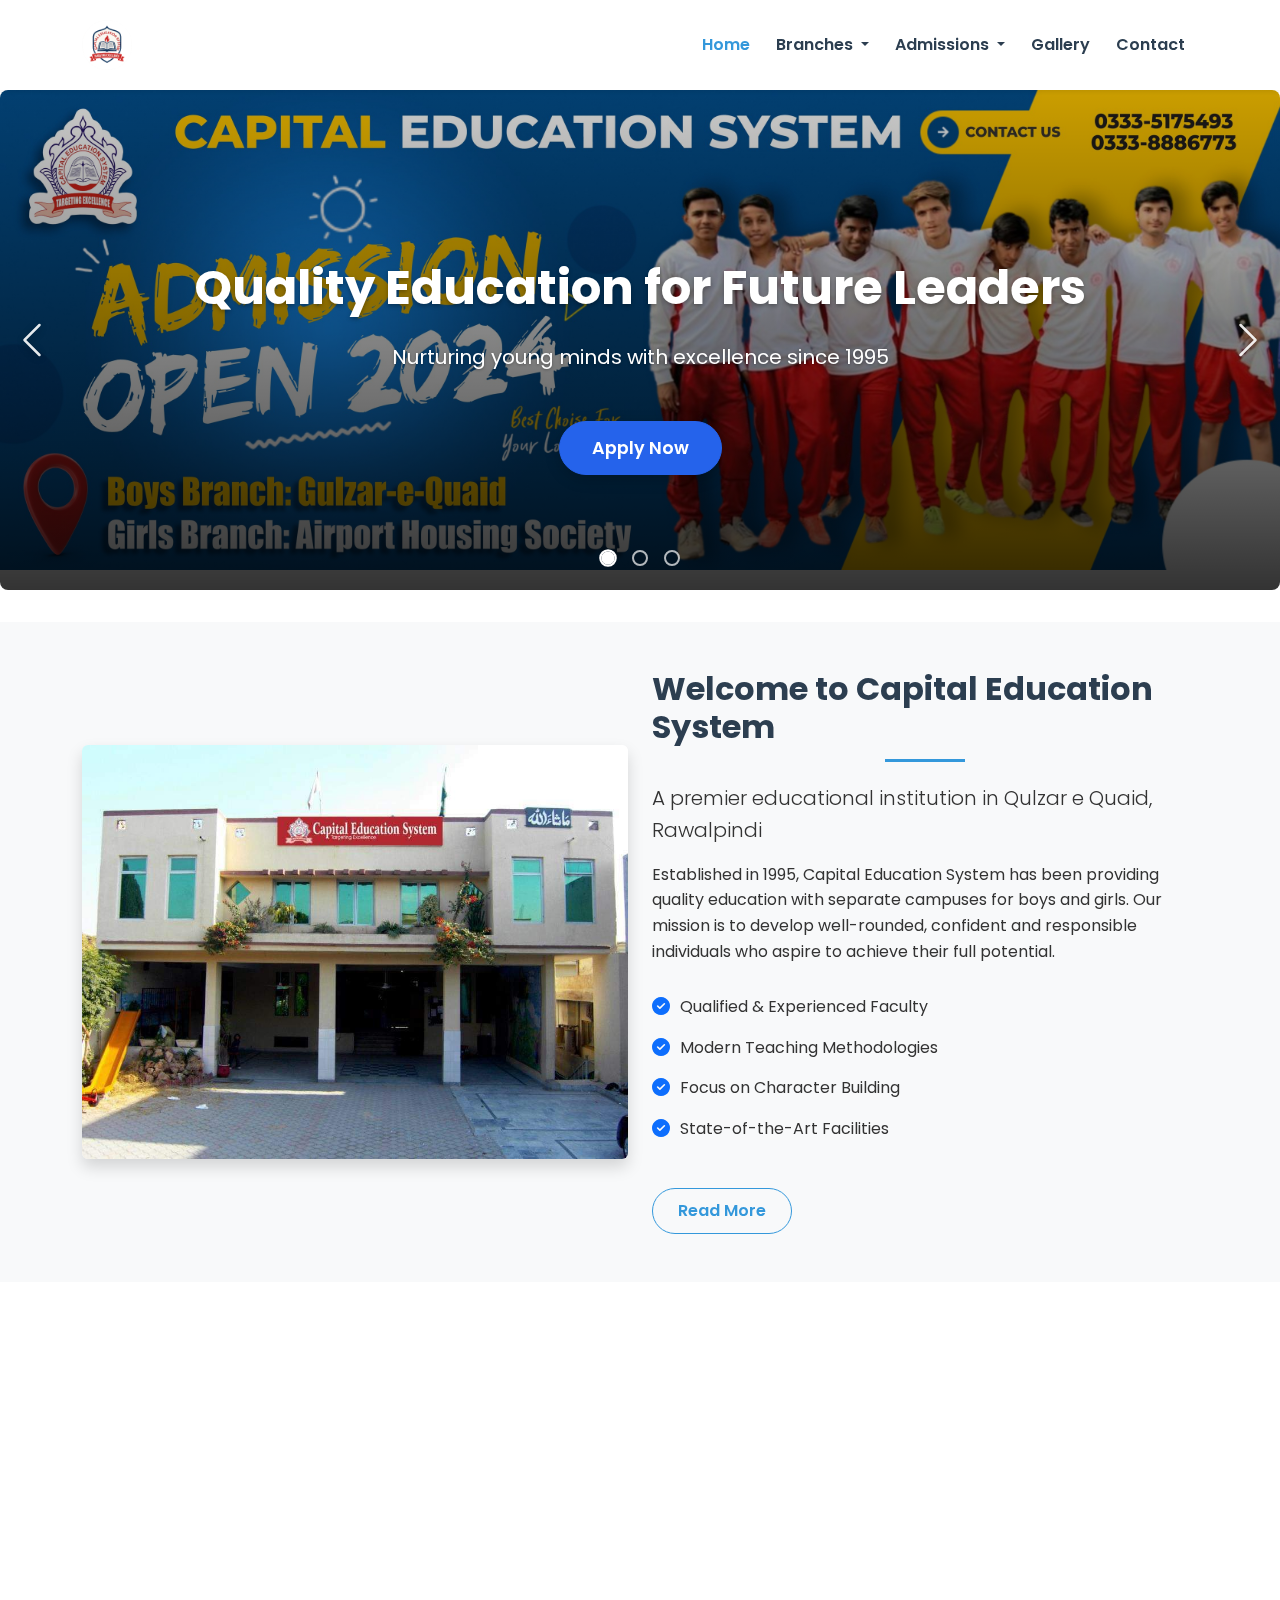
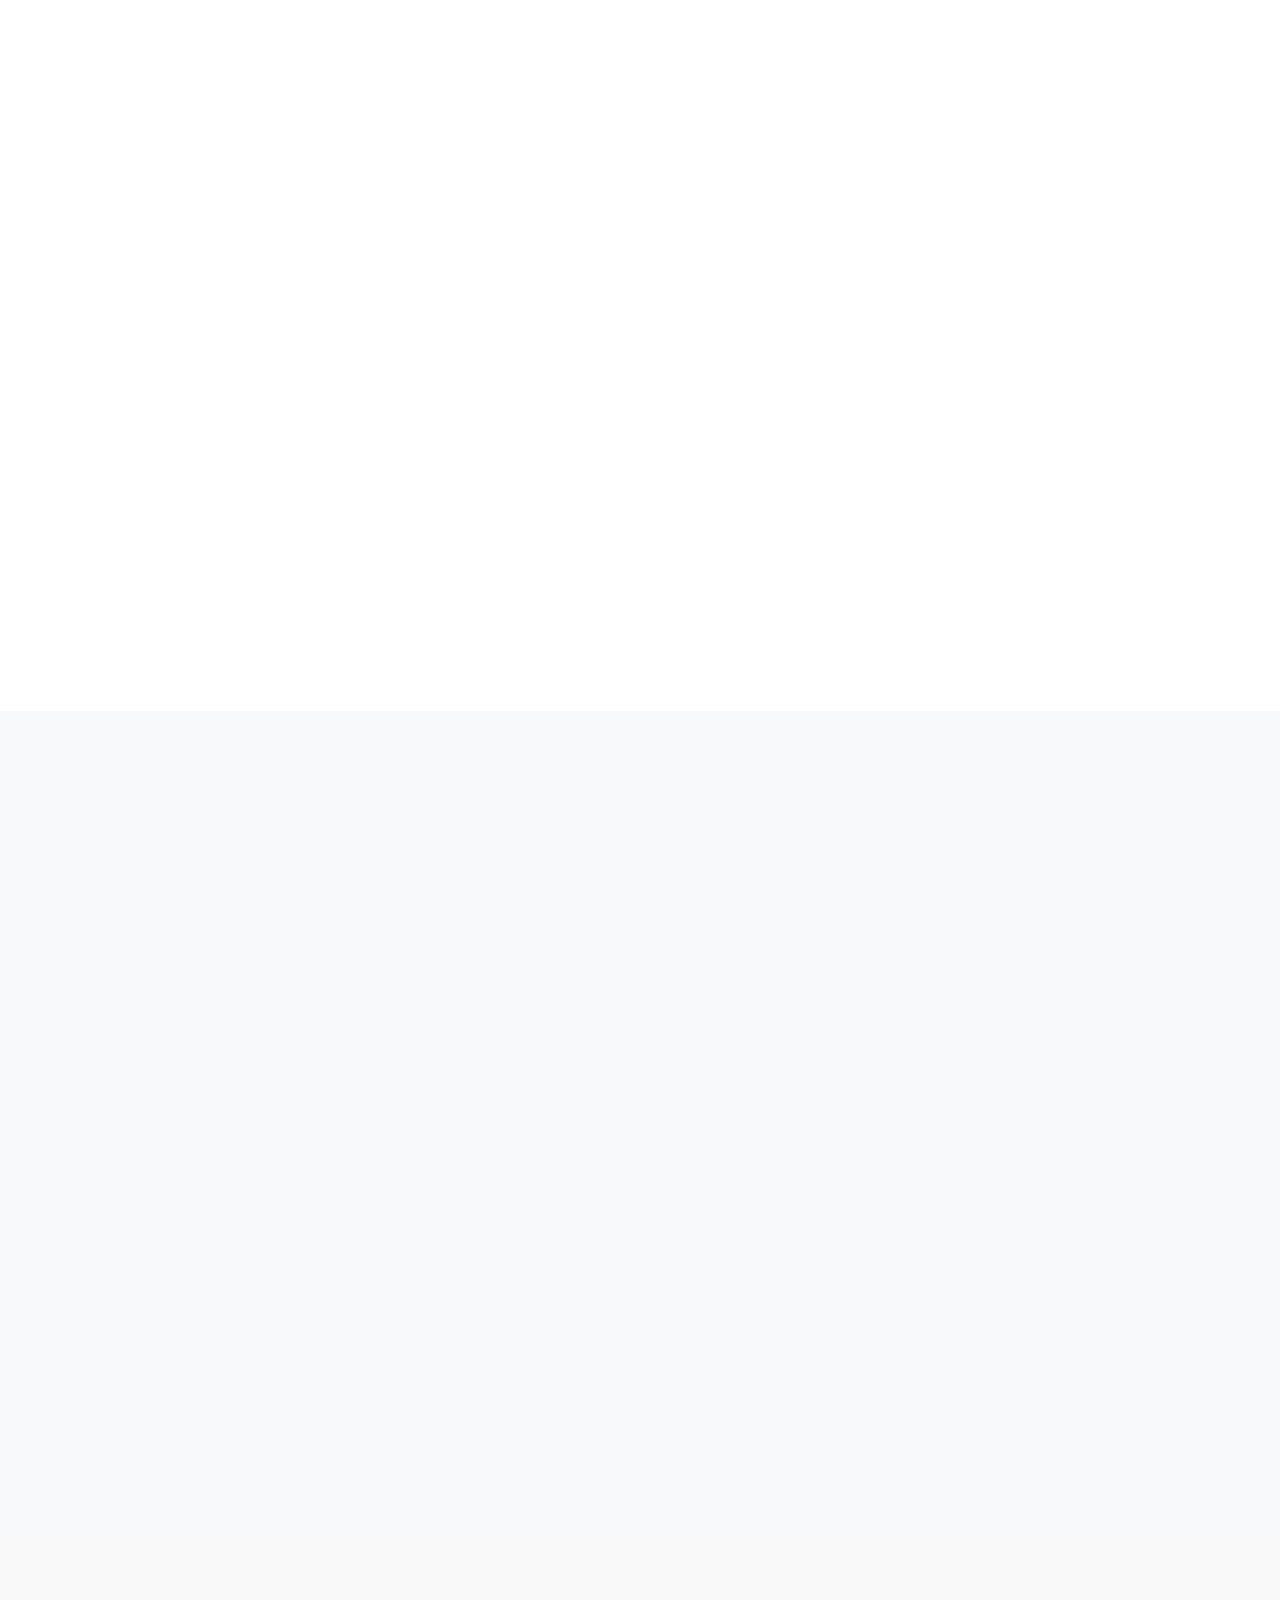
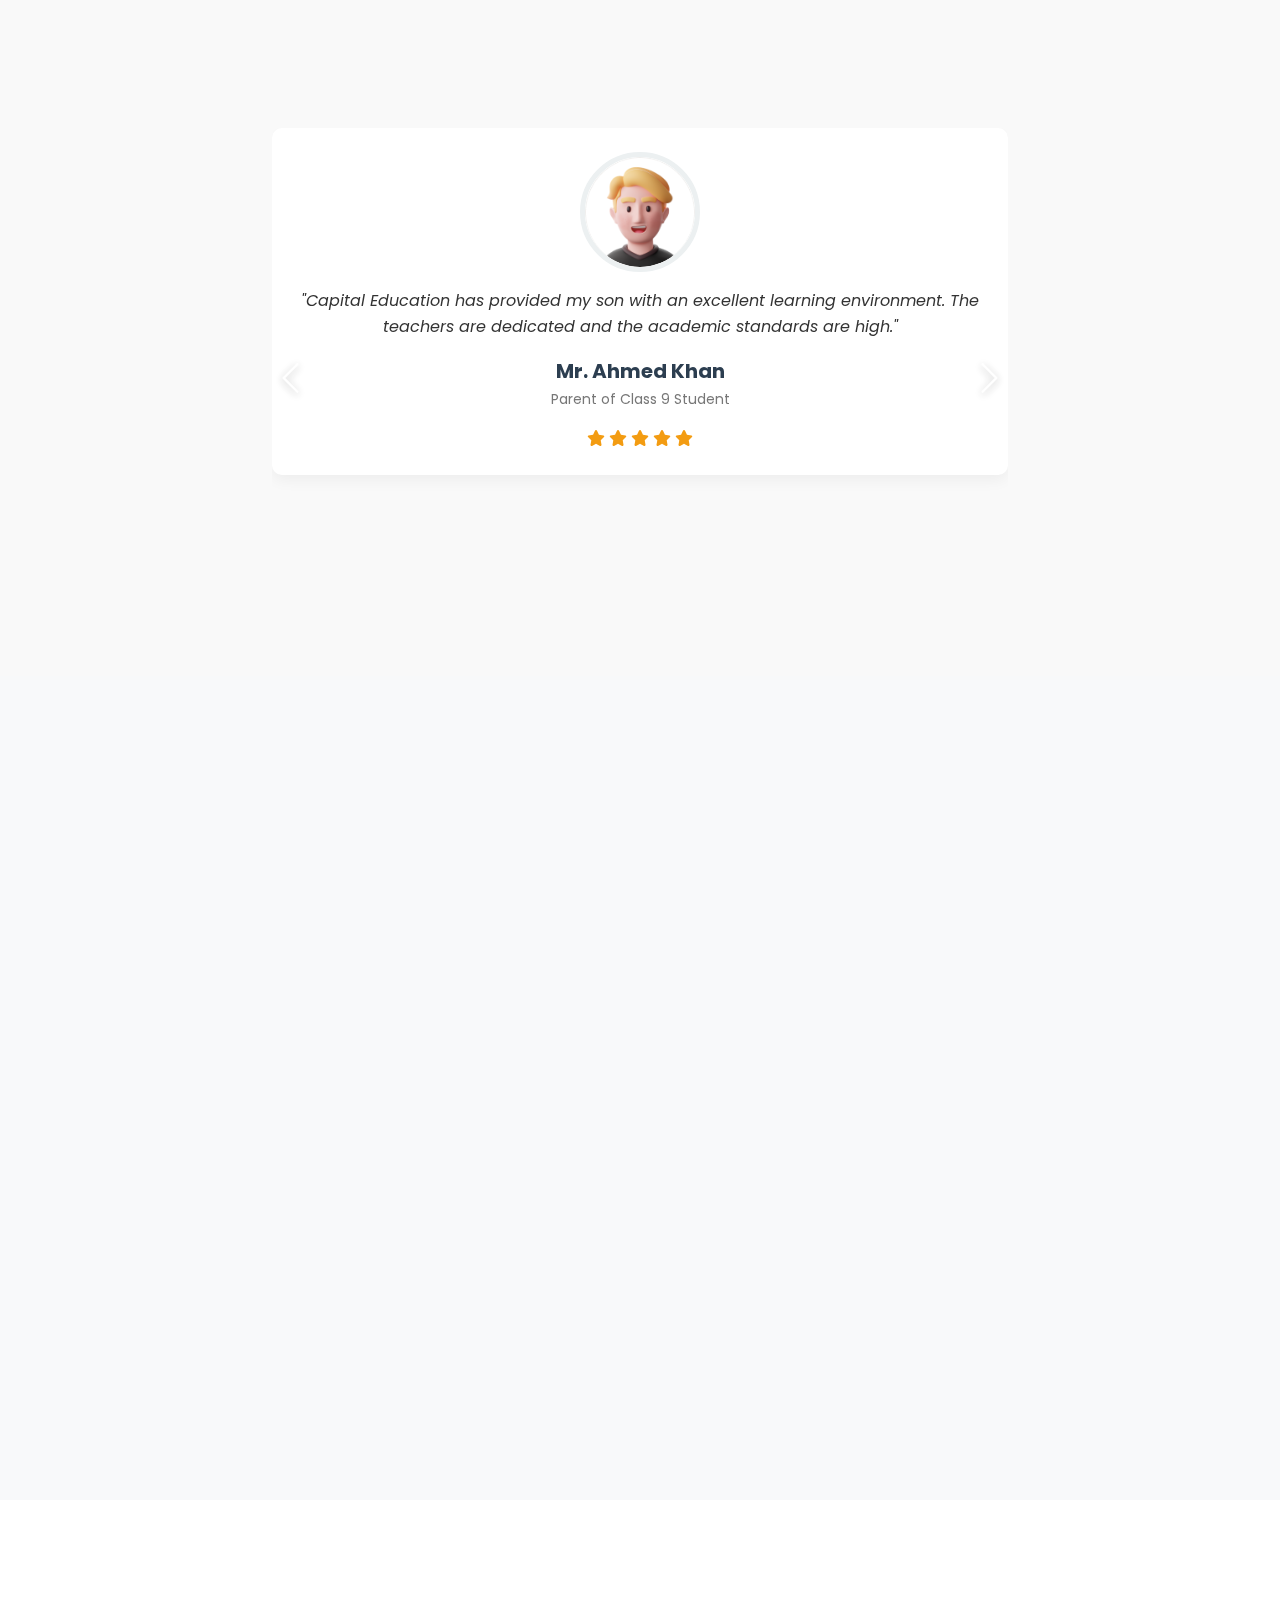
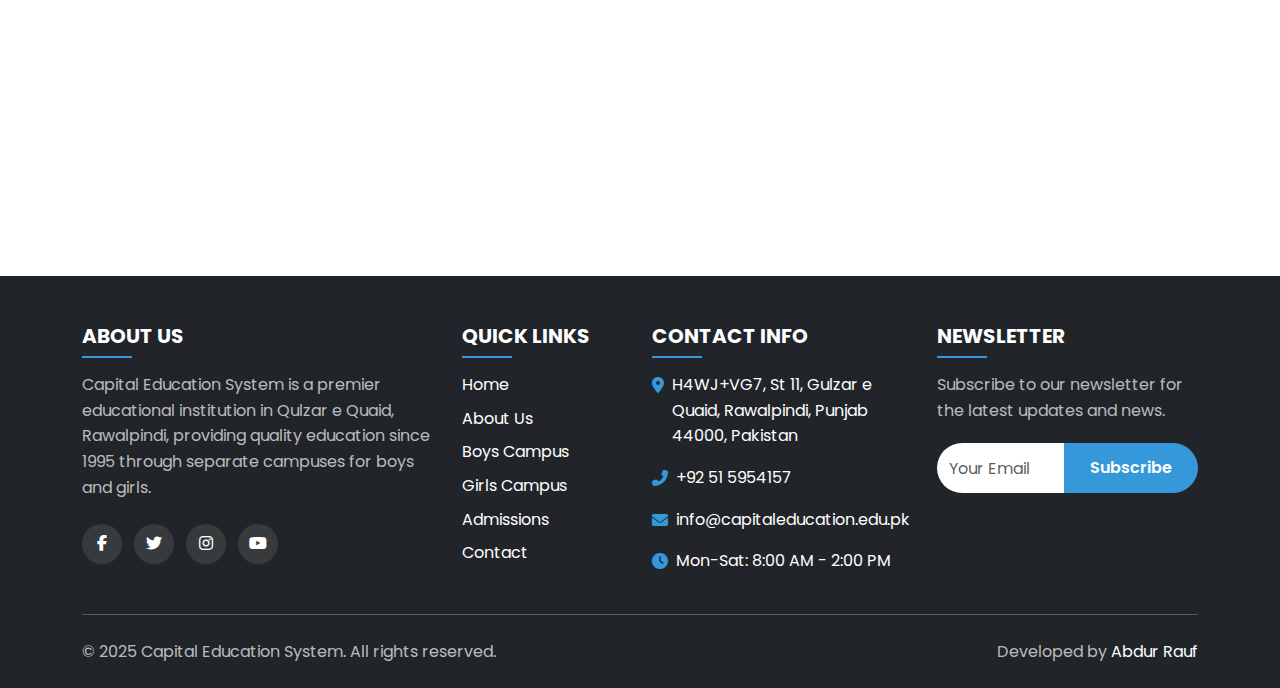
<file: index.html>
<!DOCTYPE html>
<html lang="en">
<head>
    <meta charset="UTF-8">
    <meta name="viewport" content="width=device-width, initial-scale=1.0">
    <title>Capital Education System | Qulzar e Quaid Rawalpindi</title>
    <meta name="description" content="Capital Education System provides quality education with separate campuses for boys and girls in Qulzar e Quaid, Rawalpindi.">
    <meta name="keywords" content="school in Rawalpindi, best school in Pakistan, education, boys school, girls school, Capital Education System">
    
    <!-- Bootstrap CSS -->
    <link href="https://cdn.jsdelivr.net/npm/bootstrap@5.3.0/dist/css/bootstrap.min.css" rel="stylesheet">
    <!-- Font Awesome -->
    <link rel="stylesheet" href="https://cdnjs.cloudflare.com/ajax/libs/font-awesome/6.4.0/css/all.min.css">
    <!-- Google Fonts -->
    <link href="https://fonts.googleapis.com/css2?family=Poppins:wght@300;400;500;600;700&display=swap" rel="stylesheet">
    <!-- AOS Animation -->
    <link href="https://unpkg.com/aos@next/dist/aos.css" rel="stylesheet">
    <!-- Main CSS -->
    <link rel="stylesheet" href="css/style.css">
    <link rel="stylesheet" href="css/responsive.css">
    <!-- Favicon -->
    <link rel="icon" href="images/favicon.ico" type="image/x-icon">
    <link rel="shortcut icon" href="images/favicon.ico" type="image/x-icon">
</head>
<body>
    <!-- Preloader -->
    <div id="preloader">
        <div class="spinner"></div>
    </div>

    <!-- Top Bar -->
    <!-- <div class="top-bar bg-primary text-white py-2">
        <div class="container">
            <div class="row align-items-center">
                <div class="col-md-6">
                    <div class="contact-info">
                        <span><i class="fas fa-phone-alt me-2"></i> +92 51 5954157</span>
                        <span class="ms-3"><i class="fas fa-envelope me-2"></i> info@capitaleducation.edu.pk</span>
                    </div>
                </div>
                <div class="col-md-6 text-md-end">
                    <div class="social-links">
                        <a href="#"><i class="fab fa-facebook-f"></i></a>
                        <a href="#"><i class="fab fa-twitter"></i></a>
                        <a href="#"><i class="fab fa-instagram"></i></a>
                        <a href="#"><i class="fab fa-youtube"></i></a>
                    </div>
                </div>
            </div>
        </div>
    </div> -->

    <!-- Navigation -->
    <nav class="navbar navbar-expand-lg navbar-light bg-white shadow-sm sticky-top">
        <div class="container">
            <a class="navbar-brand" href="index.html">
                <img src="/images/logo2.png" alt="Capital Education System Logo" height="60">
            </a>
            <button class="navbar-toggler" type="button" data-bs-toggle="collapse" data-bs-target="#navbarNav">
                <span class="navbar-toggler-icon"></span>
            </button>
            <div class="collapse navbar-collapse" id="navbarNav">
                <ul class="navbar-nav ms-auto">
                    <li class="nav-item">
                        <a class="nav-link active" href="index.html">Home</a>
                    </li>
                    <li class="nav-item dropdown">
                        <a class="nav-link dropdown-toggle" href="#" id="branchesDropdown" role="button" data-bs-toggle="dropdown">
                            Branches
                        </a>
                        <ul class="dropdown-menu">
                            <li><a class="dropdown-item" href="branches/boys-campus.html">Boys Campus</a></li>
                            <li><a class="dropdown-item" href="branches/girls-campus.html">Girls Campus</a></li>
                        </ul>
                    </li>

                    <li class="nav-item dropdown">
                        <a class="nav-link dropdown-toggle" href="#" id="admissionsDropdown" role="button" data-bs-toggle="dropdown">
                            Admissions
                        </a>
                        <ul class="dropdown-menu">
                            <li><a class="dropdown-item" href="admissions/process.html">Admission Process</a></li>
                            <li><a class="dropdown-item" href="admissions/fees.html">Fee Structure</a></li>
                        </ul>
                    </li>
                    <li class="nav-item">
                        <a class="nav-link" href="gallery.html">Gallery</a>
                    </li>
                    <li class="nav-item">
                        <a class="nav-link" href="contact.html">Contact</a>
                    </li>
        
                </ul>
            </div>
        </div>
    </nav>

    <!-- Hero Section -->
    <section class="hero-section">
        <div id="mainCarousel" class="carousel slide carousel-fade" data-bs-ride="carousel">
            <div class="carousel-indicators">
                <button type="button" data-bs-target="#mainCarousel" data-bs-slide-to="0" class="active"></button>
                <button type="button" data-bs-target="#mainCarousel" data-bs-slide-to="1"></button>
                <button type="button" data-bs-target="#mainCarousel" data-bs-slide-to="2"></button>
            </div>
            <div class="carousel-inner">
                <div class="carousel-item active hero-carousel-item">
                    <img src="images/welcome.jpg" class="d-block w-100" alt="School Building">
                    <div class="carousel-caption">
                        <h1 data-aos="fade-up">Quality Education for Future Leaders</h1>
                        <p data-aos="fade-up" data-aos-delay="200">Nurturing young minds with excellence since 1995</p>
                        <a href="admissions/process.html" class="btn btn-primary btn-lg mt-3" data-aos="fade-up" data-aos-delay="400">Apply Now</a>
                    </div>
                </div>
                <div class="carousel-item hero-carousel-item">
                    <img src="images/welcome.jpg" class="d-block w-100" alt="Students Learning">
                    <div class="carousel-caption">
                        <h1 data-aos="fade-up">Holistic Development Approach</h1>
                        <p data-aos="fade-up" data-aos-delay="200">Academic excellence with character building</p>
                        <a href="about.html" class="btn btn-primary btn-lg mt-3" data-aos="fade-up" data-aos-delay="400">Learn More</a>
                    </div>
                </div>
                <div class="carousel-item  hero-carousel-item">
                    <img src="images/welcome.jpg" class="d-block w-100" alt="School Activities">
                    <div class="carousel-caption">
                        <h1 data-aos="fade-up">State-of-the-Art Facilities</h1>
                        <p data-aos="fade-up" data-aos-delay="200">Creating an optimal learning environment</p>
                        <a href="gallery.html" class="btn btn-primary btn-lg mt-3" data-aos="fade-up" data-aos-delay="400">View Gallery</a>
                    </div>
                </div>
            </div>
            <button class="carousel-control-prev" type="button" data-bs-target="#mainCarousel" data-bs-slide="prev">
                <span class="carousel-control-prev-icon"></span>
                <span class="visually-hidden">Previous</span>
            </button>
            <button class="carousel-control-next" type="button" data-bs-target="#mainCarousel" data-bs-slide="next">
                <span class="carousel-control-next-icon"></span>
                <span class="visually-hidden">Next</span>
            </button>
        </div>
    </section>

    <!-- About Section -->
    <section class="about-section py-5 bg-light">
        <div class="container">
            <div class="row align-items-center">
                <div class="col-lg-6 mb-4 mb-lg-0" data-aos="fade-right">
                    <img src="images/about/about.jpg" alt="About Capital Education System" class="img-fluid rounded shadow">
                </div>
                <div class="col-lg-6" data-aos="fade-left">
                    <h2 class="section-title">Welcome to Capital Education System</h2>
                    <p class="lead">A premier educational institution in Qulzar e Quaid, Rawalpindi</p>
                    <p>Established in 1995, Capital Education System has been providing quality education with separate campuses for boys and girls. Our mission is to develop well-rounded, confident and responsible individuals who aspire to achieve their full potential.</p>
                    <div class="features-list">
                        <div class="feature-item">
                            <i class="fas fa-check-circle text-primary"></i>
                            <span>Qualified & Experienced Faculty</span>
                        </div>
                        <div class="feature-item">
                            <i class="fas fa-check-circle text-primary"></i>
                            <span>Modern Teaching Methodologies</span>
                        </div>
                        <div class="feature-item">
                            <i class="fas fa-check-circle text-primary"></i>
                            <span>Focus on Character Building</span>
                        </div>
                        <div class="feature-item">
                            <i class="fas fa-check-circle text-primary"></i>
                            <span>State-of-the-Art Facilities</span>
                        </div>
                    </div>
                    <a href="about.html" class="btn btn-outline-primary mt-3">Read More</a>
                </div>
            </div>
        </div>
    </section>

    <!-- Branches Section -->
<section class="branches-section py-5">
    <div class="container">
        <div class="section-header text-center mb-5" data-aos="fade-up">
            <h2 class="section-title">Our Campuses</h2>
            <p class="section-subtitle">Separate facilities for boys and girls with tailored learning environments</p>
        </div>
        <div class="row">
            <div class="col-md-6 mb-4" data-aos="fade-right">
                <div class="card branch-card h-100 d-flex flex-column">
                    <img src="images/about/about.jpg" class="card-img-top" alt="Boys Campus">
                    <div class="card-body flex-grow-1">
                        <h3 class="card-title">Boys Campus</h3>
                        <p class="card-text">Our boys campus provides a dynamic learning environment with specialized programs in sciences, technology, and sports.</p>
                        <ul class="branch-features">
                            <li><i class="fas fa-male"></i> Boys-only environment</li>
                            <li><i class="fas fa-flask"></i> Science & Tech focus</li>
                            <li><i class="fas fa-futbol"></i> Sports facilities</li>
                        </ul>
                    </div>
                    <div class="card-footer bg-transparent border-0 pt-0 pb-3">
                        <div class="d-grid">
                            <a href="branches/boys-campus.html" class="btn btn-primary">Explore Campus</a>
                        </div>
                    </div>
                </div>
            </div>
            <div class="col-md-6 mb-4" data-aos="fade-left">
                <div class="card branch-card h-100 d-flex flex-column">
                    <img src="images/about/about.jpg" class="card-img-top" alt="Girls Campus">
                    <div class="card-body flex-grow-1">
                        <h3 class="card-title">Girls Campus</h3>
                        <p class="card-text">Our girls campus offers a nurturing environment with emphasis on academics, arts, and personal development.</p>
                        <ul class="branch-features">
                            <li><i class="fas fa-female"></i> Girls-only environment</li>
                            <li><i class="fas fa-paint-brush"></i> Arts & Humanities</li>
                            <li><i class="fas fa-lock"></i> Secure premises</li>
                        </ul>
                    </div>
                    <div class="card-footer bg-transparent border-0 pt-0 pb-3">
                        <div class="d-grid">
                            <a href="branches/girls-campus.html" class="btn btn-primary">Explore Campus</a>
                        </div>
                    </div>
                </div>
            </div>
        </div>
    </div>
</section>

    <!-- Features Section -->
    <section class="features-section py-5 bg-light">
        <div class="container">
            <div class="section-header text-center mb-5" data-aos="fade-up">
                <h2 class="section-title">Why Choose Capital Education?</h2>
                <p class="section-subtitle">We provide exceptional educational experiences</p>
            </div>
            <div class="row">
                <div class="col-md-4 mb-4" data-aos="fade-up" data-aos-delay="100">
                    <div class="feature-box text-center p-4 h-100">
                        <div class="feature-icon mb-3">
                            <i class="fas fa-user-graduate"></i>
                        </div>
                        <h3>Qualified Faculty</h3>
                        <p>Our teachers are highly qualified with years of experience in their respective fields, committed to student success.</p>
                    </div>
                </div>
                <div class="col-md-4 mb-4" data-aos="fade-up" data-aos-delay="200">
                    <div class="feature-box text-center p-4 h-100">
                        <div class="feature-icon mb-3">
                            <i class="fas fa-laptop-code"></i>
                        </div>
                        <h3>Modern Facilities</h3>
                        <p>Well-equipped labs, libraries, and smart classrooms enhance the learning experience for all students.</p>
                    </div>
                </div>
                <div class="col-md-4 mb-4" data-aos="fade-up" data-aos-delay="300">
                    <div class="feature-box text-center p-4 h-100">
                        <div class="feature-icon mb-3">
                            <i class="fas fa-chart-line"></i>
                        </div>
                        <h3>Proven Results</h3>
                        <p>Consistent high performance in board examinations with many distinctions and top positions.</p>
                    </div>
                </div>
                <div class="col-md-4 mb-4" data-aos="fade-up" data-aos-delay="100">
                    <div class="feature-box text-center p-4 h-100">
                        <div class="feature-icon mb-3">
                            <i class="fas fa-medal"></i>
                        </div>
                        <h3>Co-curricular Activities</h3>
                        <p>Sports, debates, arts and more to ensure holistic development of every student.</p>
                    </div>
                </div>
                <div class="col-md-4 mb-4" data-aos="fade-up" data-aos-delay="200">
                    <div class="feature-box text-center p-4 h-100">
                        <div class="feature-icon mb-3">
                            <i class="fas fa-shield-alt"></i>
                        </div>
                        <h3>Safe Environment</h3>
                        <p>Secure campuses with CCTV surveillance and strict safety protocols for all students.</p>
                    </div>
                </div>
                <div class="col-md-4 mb-4" data-aos="fade-up" data-aos-delay="300">
                    <div class="feature-box text-center p-4 h-100">
                        <div class="feature-icon mb-3">
                            <i class="fas fa-hands-helping"></i>
                        </div>
                        <h3>Parental Involvement</h3>
                        <p>Regular parent-teacher meetings and open communication channels for student progress.</p>
                    </div>
                </div>
            </div>
        </div>
    </section>

    <!-- Testimonials Section -->
    <section class="testimonials-section py-5">
        <div class="container">
            <div class="section-header text-center mb-5" data-aos="fade-up">
                <h2 class="section-title">What Parents Say</h2>
                <p class="section-subtitle">Hear from our school community</p>
            </div>
            <div class="row">
                <div class="col-lg-8 mx-auto">
                    <div id="testimonialCarousel" class="carousel slide" data-bs-ride="carousel">
                        <div class="carousel-inner">
                            <div class="carousel-item active">
                                <div class="testimonial-card text-center p-4">
                                    <div class="testimonial-img mx-auto mb-3">
                                        <img src="images/testimonial/man.png" alt="Parent testimonial" class="rounded-circle">
                                    </div>
                                    <div class="testimonial-content">
                                        <p class="testimonial-text">"Capital Education has provided my son with an excellent learning environment. The teachers are dedicated and the academic standards are high."</p>
                                        <h5 class="testimonial-author">Mr. Ahmed Khan</h5>
                                        <p class="testimonial-role">Parent of Class 9 Student</p>
                                        <div class="rating">
                                            <i class="fas fa-star"></i>
                                            <i class="fas fa-star"></i>
                                            <i class="fas fa-star"></i>
                                            <i class="fas fa-star"></i>
                                            <i class="fas fa-star"></i>
                                        </div>
                                    </div>
                                </div>
                            </div>
                            <div class="carousel-item">
                                <div class="testimonial-card text-center p-4">
                                    <div class="testimonial-img mx-auto mb-3">
                                        <img src="images/testimonial/woman.png" alt="Parent testimonial" class="rounded-circle">
                                    </div>
                                    <div class="testimonial-content">
                                        <p class="testimonial-text">"The girls campus provides a safe and nurturing environment. My daughter has flourished academically and personally since joining."</p>
                                        <h5 class="testimonial-author">Mrs. Fatima Ali</h5>
                                        <p class="testimonial-role">Parent of Class 7 Student</p>
                                        <div class="rating">
                                            <i class="fas fa-star"></i>
                                            <i class="fas fa-star"></i>
                                            <i class="fas fa-star"></i>
                                            <i class="fas fa-star"></i>
                                            <i class="fas fa-star-half-alt"></i>
                                        </div>
                                    </div>
                                </div>
                            </div>
                            <div class="carousel-item">
                                <div class="testimonial-card text-center p-4">
                                    <div class="testimonial-img mx-auto mb-3">
                                        <img src="images/testimonial/man.png" alt="Parent testimonial" class="rounded-circle">
                                    </div>
                                    <div class="testimonial-content">
                                        <p class="testimonial-text">"The balance between academics and extracurricular activities is perfect. My child looks forward to going to school every day."</p>
                                        <h5 class="testimonial-author">Mr. Usman Malik</h5>
                                        <p class="testimonial-role">Parent of Class 5 Student</p>
                                        <div class="rating">
                                            <i class="fas fa-star"></i>
                                            <i class="fas fa-star"></i>
                                            <i class="fas fa-star"></i>
                                            <i class="fas fa-star"></i>
                                            <i class="fas fa-star"></i>
                                        </div>
                                    </div>
                                </div>
                            </div>
                        </div>
                        <button class="carousel-control-prev" type="button" data-bs-target="#testimonialCarousel" data-bs-slide="prev">
                            <span class="carousel-control-prev-icon"></span>
                            <span class="visually-hidden">Previous</span>
                        </button>
                        <button class="carousel-control-next" type="button" data-bs-target="#testimonialCarousel" data-bs-slide="next">
                            <span class="carousel-control-next-icon"></span>
                            <span class="visually-hidden">Next</span>
                        </button>
                    </div>
                </div>
            </div>
        </div>
    </section>

    <!-- News & Events Section -->
    <section class="news-section py-5 bg-light">
        <div class="container">
            <div class="section-header text-center mb-5" data-aos="fade-up">
                <h2 class="section-title">News & Events</h2>
                <p class="section-subtitle">Stay updated with our latest happenings</p>
            </div>
            <div class="row">
                <div class="col-md-4 mb-4" data-aos="fade-up" data-aos-delay="100">
                    <div class="card news-card h-100">
                        <div class="news-date">
                            <span class="day">15</span>
                            <span class="month">Jun</span>
                        </div>
                        <img src="images/gallery/sports-gala-2.jpg" class="card-img-top" alt="School Event">
                        <div class="card-body">
                            <h5 class="card-title">Annual Sports Day</h5>
                            <p class="card-text">Join us for our exciting annual sports event featuring competitions, races, and fun activities for all students.</p>
                        </div>
                    
                                 <div class="card-footer bg-transparent border-0 pt-0 pb-3">
                        <div class="d-grid">
                            <a href="#" class="btn btn-sm btn-outline-primary">Read More</a>
                        </div>
                    </div>
                    </div>
                </div>
                <div class="col-md-4 mb-4" data-aos="fade-up" data-aos-delay="200">
                    <div class="card news-card h-100">
                        <div class="news-date">
                            <span class="day">22</span>
                            <span class="month">Jun</span>
                        </div>
                        <img src="images/gallery/science-fair-cover.jpg" class="card-img-top" alt="School Event">
                        <div class="card-body">
                            <h5 class="card-title">Science Exhibition</h5>
                            <p class="card-text">Students showcase their innovative science projects in our annual exhibition open to parents and community.</p>
                        </div>
                 <div class="card-footer bg-transparent border-0 pt-0 pb-3">
                        <div class="d-grid">
                            <a href="#" class="btn btn-sm btn-outline-primary">Read More</a>
                        </div>
                    </div>
                    </div>
                </div>
                <div class="col-md-4 mb-4" data-aos="fade-up" data-aos-delay="300">
                    <div class="card news-card h-100">
                        <div class="news-date">
                            <span class="day">30</span>
                            <span class="month">Jun</span>
                        </div>
                        <img src="images/gallery/annual-result-4.jpg" class="card-img-top" alt="School Event">
                        <div class="card-body">
                            <h5 class="card-title">Admissions Open</h5>
                            <p class="card-text">New session admissions are now open. Visit our campuses or website for more information and to apply.</p>
                        </div>
                 <div class="card-footer bg-transparent border-0 pt-0 pb-3">
                        <div class="d-grid">
                            <a href="admissions/process.html" class="btn btn-sm btn-outline-primary">Apply Now</a>
                        </div>
                    </div>
                    </div>
                </div>
            </div>
            <div class="text-center mt-4" data-aos="fade-up">
                <a href="news.html" class="btn btn-primary">View All News</a>
            </div>
        </div>
    </section>

    <!-- Call to Action -->
    <section class="cta-section py-5 text-white text-center">
        <div class="container">
            <div class="row justify-content-center">
                <div class="col-lg-8" data-aos="zoom-in">
                    <h2 class="mb-4">Ready to Join Our Educational Community?</h2>
                    <p class="lead mb-5">We're excited to welcome new students to our Capital Education family. Begin your journey with us today.</p>
                    <div class="cta-buttons">
                        <a href="admissions/process.html" class="btn btn-light btn-lg mx-2 mb-2">Apply Now</a>
                        <a href="contact.html" class="btn btn-outline-light btn-lg mx-2 mb-2">Contact Us</a>
                    </div>
                </div>
            </div>
        </div>
    </section>

<!-- Footer -->
<footer class="footer bg-dark text-white pt-5 pb-4">
    <div class="container">
        <div class="row">
            <div class="col-lg-4 col-md-6 mb-4 mb-md-0">
                <h5 class="text-uppercase mb-4">About Us</h5>
                <p>Capital Education System is a premier educational institution in Qulzar e Quaid, Rawalpindi, providing quality education since 1995 through separate campuses for boys and girls.</p>
                <div class="social-links mt-4">
                    <a href="#" class="text-white me-2"><i class="fab fa-facebook-f"></i></a>
                    <a href="#" class="text-white me-2"><i class="fab fa-twitter"></i></a>
                    <a href="#" class="text-white me-2"><i class="fab fa-instagram"></i></a>
                    <a href="#" class="text-white me-2"><i class="fab fa-youtube"></i></a>
                </div>
            </div>
            <div class="col-lg-2 col-md-6 mb-4 mb-md-0">
                <h5 class="text-uppercase mb-4">Quick Links</h5>
                <ul class="list-unstyled">
                    <li class="mb-2"><a href="index.html" class="text-white">Home</a></li>
                    <li class="mb-2"><a href="about.html" class="text-white">About Us</a></li>
                    <li class="mb-2"><a href="branches/boys-campus.html" class="text-white">Boys Campus</a></li>
                    <li class="mb-2"><a href="branches/girls-campus.html" class="text-white">Girls Campus</a></li>
                    <li class="mb-2"><a href="admissions/process.html" class="text-white">Admissions</a></li>
                    <li class="mb-2"><a href="contact.html" class="text-white">Contact</a></li>
                </ul>
            </div>
            <div class="col-lg-3 col-md-6 mb-4 mb-md-0">
                <h5 class="text-uppercase mb-4">Contact Info</h5>
                <ul class="list-unstyled contact-info">
                    <li class="mb-3">
                        <i class="fas fa-map-marker-alt me-2"></i>
                        <span>H4WJ+VG7, St 11, Gulzar e Quaid, Rawalpindi, Punjab 44000, Pakistan</span>
                    </li>
                    <li class="mb-3">
                        <i class="fas fa-phone-alt me-2"></i>
                        <span>+92 51 5954157</span>
                    </li>
                    <li class="mb-3">
                        <i class="fas fa-envelope me-2"></i>
                        <span>info@capitaleducation.edu.pk</span>
                    </li>
                    <li class="mb-3">
                        <i class="fas fa-clock me-2"></i>
                        <span>Mon-Sat: 8:00 AM - 2:00 PM</span>
                    </li>
                </ul>
            </div>
            <div class="col-lg-3 col-md-6">
                <h5 class="text-uppercase mb-4">Newsletter</h5>
                <p>Subscribe to our newsletter for the latest updates and news.</p>
                <form class="newsletter-form">
                    <div class="input-group mb-3">
                        <input type="email" class="form-control" placeholder="Your Email" required>
                        <button class="btn btn-primary" type="submit">Subscribe</button>
                    </div>
                </form>
            </div>
        </div>
        <hr class="my-4">
        <div class="row align-items-center">
            <div class="col-md-6 text-center text-md-start">
                <p class="mb-0">&copy; 2025 Capital Education System. All rights reserved.</p>
            </div>
            <div class="col-md-6 text-center text-md-end">
                <p class="mb-0">Developed by <a href="http://raufokz.netlify.app/" class="text-white" target="_blank">Abdur Rauf</a></p>
            </div>
        </div>
    </div>
</footer>

    <!-- Back to Top Button -->
    <a href="#" class="back-to-top" id="backToTop"><i class="fas fa-arrow-up"></i></a>

    <!-- Bootstrap JS -->
    <script src="https://cdn.jsdelivr.net/npm/bootstrap@5.3.0/dist/js/bootstrap.bundle.min.js"></script>
    <!-- AOS Animation -->
    <script src="https://unpkg.com/aos@next/dist/aos.js"></script>
    <!-- Main JS -->
    <script src="js/main.js"></script>
</body>
</html>
</file>
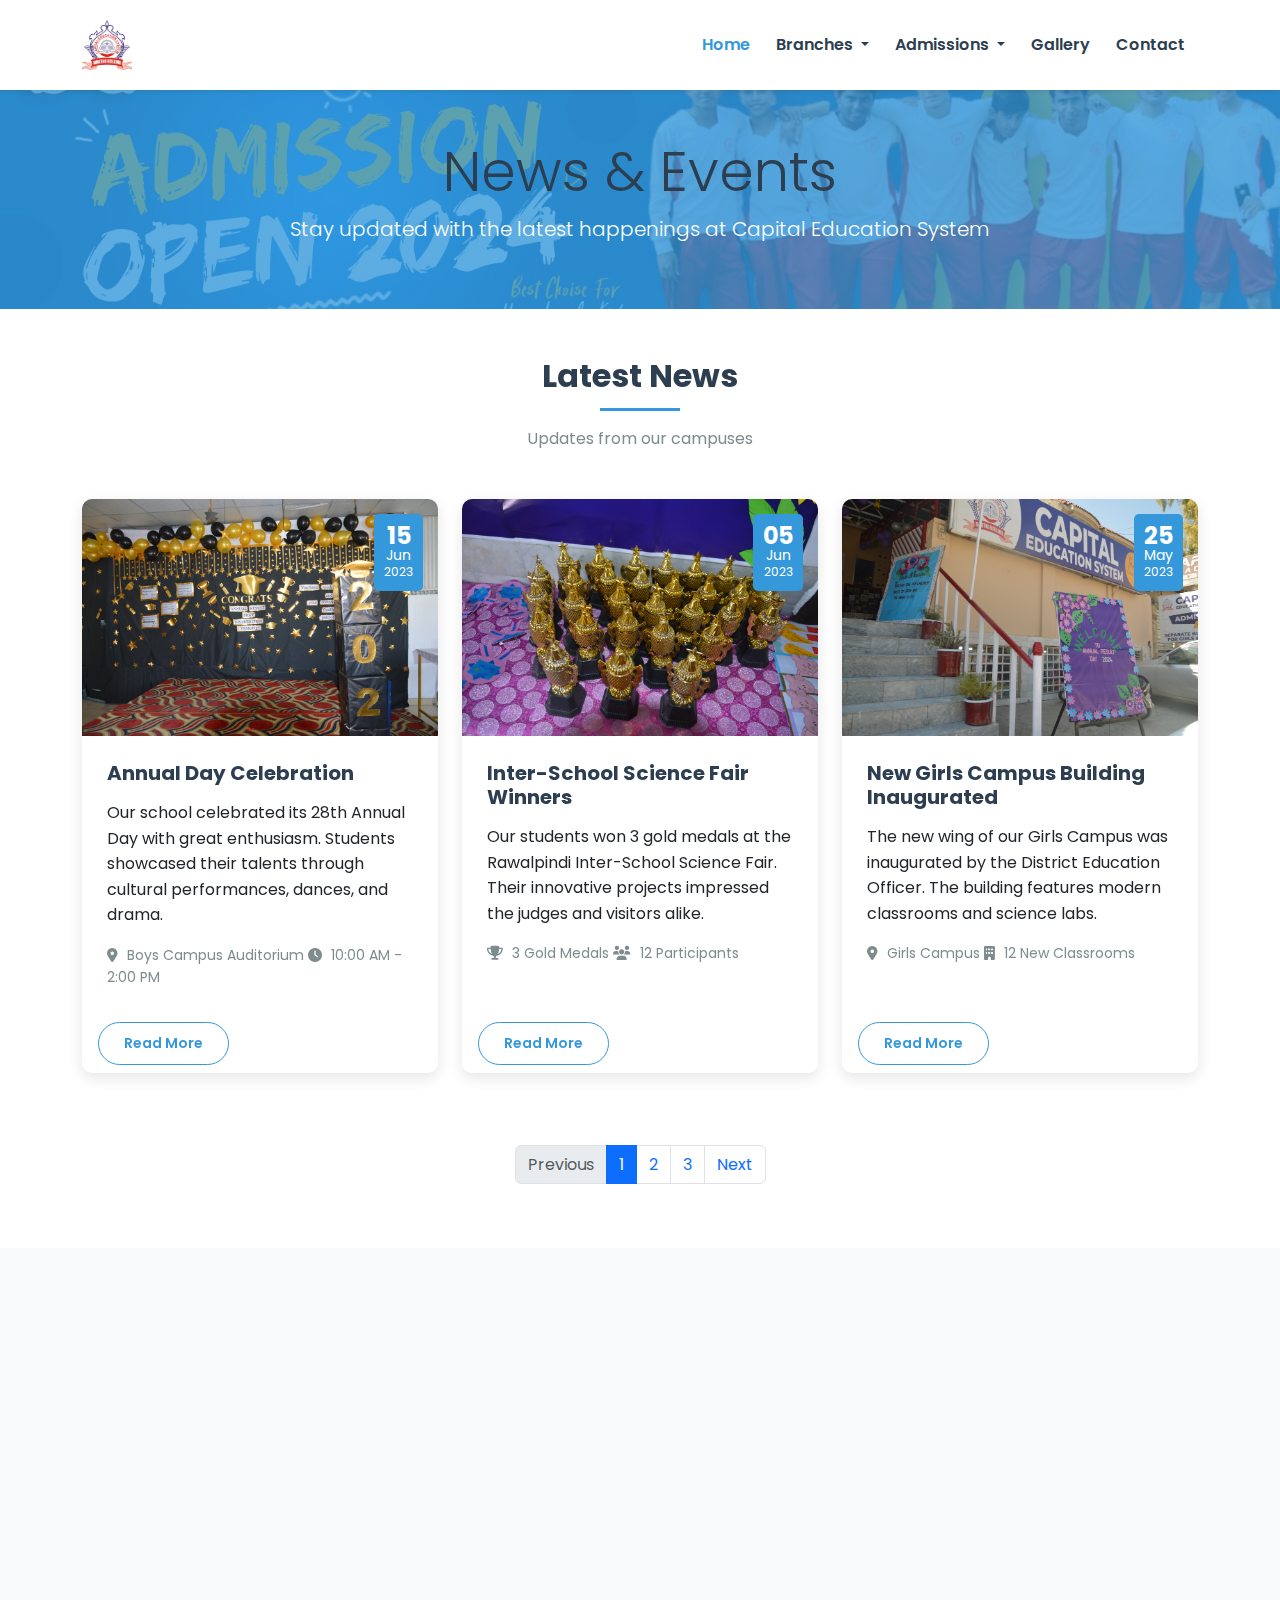
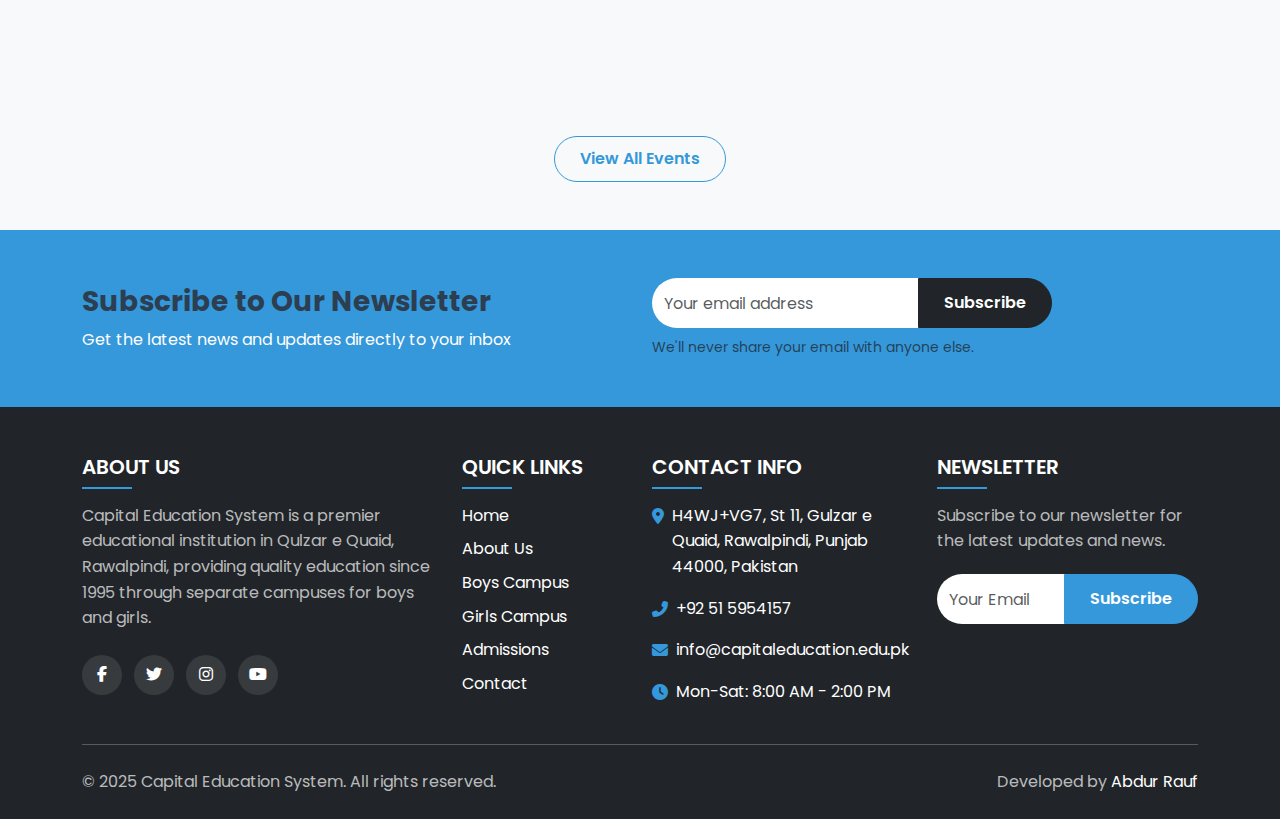
<file: news.html>
<!DOCTYPE html>
<html lang="en">
<head>
    <meta charset="UTF-8">
    <meta name="viewport" content="width=device-width, initial-scale=1.0">
    <title>News & Events | Capital Education System</title>
    <meta name="description" content="Stay updated with the latest news, events, and happenings at Capital Education System in Rawalpindi.">
    
    <!-- Bootstrap CSS -->
    <link href="https://cdn.jsdelivr.net/npm/bootstrap@5.3.0/dist/css/bootstrap.min.css" rel="stylesheet">
    <!-- Font Awesome -->
    <link rel="stylesheet" href="https://cdnjs.cloudflare.com/ajax/libs/font-awesome/6.4.0/css/all.min.css">
    <!-- Google Fonts -->
    <link href="https://fonts.googleapis.com/css2?family=Poppins:wght@300;400;500;600;700&display=swap" rel="stylesheet">
    <!-- AOS Animation -->
    <link href="https://unpkg.com/aos@next/dist/aos.css" rel="stylesheet">
        <link rel="stylesheet" href="css/style.css">
    <link rel="stylesheet" href="css/responsive.css">
    <!-- Main CSS -->
    <style>
        /* Preloader Styles */
        #preloader {
            position: fixed;
            top: 0;
            left: 0;
            width: 100%;
            height: 100%;
            background: #fff;
            z-index: 9999;
            display: flex;
            align-items: center;
            justify-content: center;
        }
        
        .spinner {
            width: 50px;
            height: 50px;
            border: 5px solid #f3f3f3;
            border-top: 5px solid #3498db;
            border-radius: 50%;
            animation: spin 1s linear infinite;
        }
        
        @keyframes spin {
            0% { transform: rotate(0deg); }
            100% { transform: rotate(360deg); }
        }
        
        /* General Styles */
        body {
            font-family: 'Poppins', sans-serif;
            color: #333;
            line-height: 1.6;
        }
        
        .section-title {
            font-weight: 700;
            color: #2c3e50;
            margin-bottom: 15px;
        }
        
        .section-subtitle {
            color: #7f8c8d;
            margin-bottom: 30px;
        }
        
        .bg-primary {
            background-color: #3498db !important;
        }
        
        .text-primary {
            color: #3498db !important;
        }
        
        /* Navigation */
        .navbar {
            box-shadow: 0 2px 10px rgba(0,0,0,0.1);
        }
        
        .navbar-brand img {
            max-height: 60px;
        }
        
        .nav-link {
            font-weight: 500;
            padding: 0.5rem 1rem;
        }
        
        /* Page Header */
        .page-header {
            padding: 80px 0;
            background: linear-gradient(rgba(52, 152, 219, 0.8), rgba(52, 152, 219, 0.8)), url('/images/welcome.jpg');
            background-size: cover;
            background-position: center;
        }
        
        /* News Cards */
        .news-card {
            border: none;
            border-radius: 10px;
            overflow: hidden;
            box-shadow: 0 5px 15px rgba(0,0,0,0.1);
            transition: transform 0.3s ease;
        }
        
        .news-card:hover {
            transform: translateY(-5px);
        }
        
        .news-date {
            position: absolute;
            top: 15px;
            right: 15px;
            background: #3498db;
            color: white;
            padding: 10px;
            text-align: center;
            border-radius: 5px;
            z-index: 1;
        }
        
        .news-date .day {
            font-size: 24px;
            font-weight: 700;
            display: block;
            line-height: 1;
        }
        
        .news-date .month {
            font-size: 14px;
            display: block;
        }
        
        .news-date .year {
            font-size: 12px;
            display: block;
        }
        
        .news-meta {
            font-size: 14px;
            color: #7f8c8d;
            margin-top: 10px;
        }
        
        .news-meta i {
            margin-right: 5px;
        }
        
        /* Event Cards */
        .event-card {
            border: none;
            border-radius: 10px;
            overflow: hidden;
            box-shadow: 0 5px 15px rgba(0,0,0,0.1);
            margin-bottom: 20px;
        }
        
        .event-date-col {
            background: #3498db;
            color: white;
            display: flex;
            align-items: center;
            justify-content: center;
        }
        
        .event-date {
            text-align: center;
            padding: 15px;
        }
        
        .event-date .day {
            font-size: 36px;
            font-weight: 700;
            display: block;
            line-height: 1;
        }
        
        .event-date .month {
            font-size: 18px;
            display: block;
        }
        
        .event-date .year {
            font-size: 14px;
            display: block;
        }
        
        .event-meta {
            font-size: 14px;
            color: #7f8c8d;
        }
        
        .event-meta i {
            margin-right: 5px;
        }
        
        /* Newsletter */
        .newsletter-section {
            padding: 60px 0;
        }
        
        /* Modal Styles */
        .news-modal .modal-content {
            border-radius: 15px;
            overflow: hidden;
        }
        
        .news-modal .modal-header {
            border-bottom: none;
            position: relative;
        }
        
        .news-modal .modal-header .btn-close {
            position: absolute;
            right: 20px;
            top: 20px;
            z-index: 1;
            background: rgba(255,255,255,0.8);
            border-radius: 50%;
            padding: 10px;
        }
        
        .news-modal .modal-body {
            padding: 30px;
        }
        
        .news-modal .modal-image {
            width: 100%;
            height: 300px;
            object-fit: cover;
        }
        
        /* Footer */
        .footer {
            background: #2c3e50;
        }
        
        .footer h5 {
            color: white;
            margin-bottom: 20px;
            font-weight: 600;
        }
        
        .footer a {
            color: #bdc3c7;
            text-decoration: none;
            transition: color 0.3s;
        }
        
        .footer a:hover {
            color: white;
        }
        
        .social-links a {
            display: inline-block;
            width: 40px;
            height: 40px;
            background: rgba(255,255,255,0.1);
            border-radius: 50%;
            text-align: center;
            line-height: 40px;
            margin-right: 10px;
        }
        
        .social-links a:hover {
            background: #3498db;
        }
        
        .school-hours span {
            color: #bdc3c7;
            float: right;
        }
        
        /* Back to Top Button */
        .back-to-top {
            position: fixed;
            bottom: 20px;
            right: 20px;
            width: 50px;
            height: 50px;
            background: #3498db;
            color: white;
            border-radius: 50%;
            text-align: center;
            line-height: 50px;
            font-size: 20px;
            display: none;
            z-index: 99;
        }
        
        .back-to-top:hover {
            background: #2980b9;
            color: white;
        }
        
        /* Responsive Styles */
        @media (max-width: 768px) {
            .page-header {
                padding: 60px 0;
            }
            
            .news-date {
                top: 10px;
                right: 10px;
                padding: 5px;
            }
            
            .news-date .day {
                font-size: 18px;
            }
            
            .news-date .month, .news-date .year {
                font-size: 10px;
            }
            
            .event-date .day {
                font-size: 24px;
            }
            
            .event-date .month {
                font-size: 14px;
            }
            
            .event-date .year {
                font-size: 12px;
            }
            
            .news-modal .modal-image {
                height: 200px;
            }
        }
    </style>
</head>
<body>
    <!-- Preloader -->
<div id="preloader">
    <div class="preloader-content">
        <div class="logo-container">
            <img src="./images/logo1.png" alt="Capital Education System Logo" class="preloader-logo">
            <div class="spinner"></div>
        </div>
    </div>
</div>

    <!-- Navigation -->
    <nav class="navbar navbar-expand-lg navbar-light bg-white shadow-sm sticky-top">
        <div class="container">
            <a class="navbar-brand" href="index.html">
                <img src="/images/logo.jpg" alt="Capital Education System Logo" height="60">
            </a>
            <button class="navbar-toggler" type="button" data-bs-toggle="collapse" data-bs-target="#navbarNav">
                <span class="navbar-toggler-icon"></span>
            </button>
            <div class="collapse navbar-collapse" id="navbarNav">
                <ul class="navbar-nav ms-auto">
                    <li class="nav-item">
                        <a class="nav-link active" href="index.html">Home</a>
                    </li>
                    <li class="nav-item dropdown">
                        <a class="nav-link dropdown-toggle" href="#" id="branchesDropdown" role="button" data-bs-toggle="dropdown">
                            Branches
                        </a>
                        <ul class="dropdown-menu">
                            <li><a class="dropdown-item" href="branches/boys-campus.html">Boys Campus</a></li>
                            <li><a class="dropdown-item" href="branches/girls-campus.html">Girls Campus</a></li>
                        </ul>
                    </li>

                    <li class="nav-item dropdown">
                        <a class="nav-link dropdown-toggle" href="#" id="admissionsDropdown" role="button" data-bs-toggle="dropdown">
                            Admissions
                        </a>
                        <ul class="dropdown-menu">
                            <li><a class="dropdown-item" href="admissions/process.html">Admission Process</a></li>
                            <li><a class="dropdown-item" href="admissions/requirements.html">Requirements</a></li>
                            <li><a class="dropdown-item" href="admissions/fees.html">Fee Structure</a></li>
                        </ul>
                    </li>
                    <li class="nav-item">
                        <a class="nav-link" href="gallery.html">Gallery</a>
                    </li>
                    <li class="nav-item">
                        <a class="nav-link" href="contact.html">Contact</a>
                    </li>
        
                </ul>
            </div>
        </div>
    </nav>

    <!-- Page Header -->
    <section class="page-header py-5 bg-primary text-white">
        <div class="container">
            <div class="row">
                <div class="col-12 text-center">
                    <h1 class="display-4">News & Events</h1>
                    <p class="lead">Stay updated with the latest happenings at Capital Education System</p>
                </div>
            </div>
        </div>
    </section>

    <!-- News Section -->
    <section class="news-section py-5">
        <div class="container">
            <div class="section-header text-center mb-5" data-aos="fade-up">
                <h2 class="section-title">Latest News</h2>
                <p class="section-subtitle">Updates from our campuses</p>
            </div>
            
            <div class="row">
                <!-- News Item 1 -->
                <div class="col-lg-4 col-md-6 mb-4" data-aos="fade-up" data-aos-delay="100">
                    <div class="card news-card h-100">
                        <div class="news-date">
                            <span class="day">15</span>
                            <span class="month">Jun</span>
                            <span class="year">2023</span>
                        </div>
                        <img src="./images/gallery/annual-result-cover.jpg" class="card-img-top" alt="Annual Day Celebration">
                        <div class="card-body">
                            <h5 class="card-title">Annual Day Celebration</h5>
                            <p class="card-text">Our school celebrated its 28th Annual Day with great enthusiasm. Students showcased their talents through cultural performances, dances, and drama.</p>
                            <div class="news-meta">
                                <span><i class="fas fa-map-marker-alt"></i> Boys Campus Auditorium</span>
                                <span><i class="fas fa-clock"></i> 10:00 AM - 2:00 PM</span>
                            </div>
                        </div>
                        <div class="card-footer bg-transparent border-0">
                            <button class="btn btn-sm btn-outline-primary" data-bs-toggle="modal" data-bs-target="#newsModal1">Read More</button>
                        </div>
                    </div>
                </div>
                
                <!-- News Item 2 -->
                <div class="col-lg-4 col-md-6 mb-4" data-aos="fade-up" data-aos-delay="200">
                    <div class="card news-card h-100">
                        <div class="news-date">
                            <span class="day">05</span>
                            <span class="month">Jun</span>
                            <span class="year">2023</span>
                        </div>
                        <img src="./images/gallery/prize.jpg" class="card-img-top" alt="Science Fair">
                        <div class="card-body">
                            <h5 class="card-title">Inter-School Science Fair Winners</h5>
                            <p class="card-text">Our students won 3 gold medals at the Rawalpindi Inter-School Science Fair. Their innovative projects impressed the judges and visitors alike.</p>
                            <div class="news-meta">
                                <span><i class="fas fa-trophy"></i> 3 Gold Medals</span>
                                <span><i class="fas fa-users"></i> 12 Participants</span>
                            </div>
                        </div>
                        <div class="card-footer bg-transparent border-0">
                            <button class="btn btn-sm btn-outline-primary" data-bs-toggle="modal" data-bs-target="#newsModal2">Read More</button>
                        </div>
                    </div>
                </div>
                
                <!-- News Item 3 -->
                <div class="col-lg-4 col-md-6 mb-4" data-aos="fade-up" data-aos-delay="300">
                    <div class="card news-card h-100">
                        <div class="news-date">
                            <span class="day">25</span>
                            <span class="month">May</span>
                            <span class="year">2023</span>
                        </div>
                        <img src="./images/about/about1.jpg" class="card-img-top" alt="New Building Inauguration">
                        <div class="card-body">
                            <h5 class="card-title">New Girls Campus Building Inaugurated</h5>
                            <p class="card-text">The new wing of our Girls Campus was inaugurated by the District Education Officer. The building features modern classrooms and science labs.</p>
                            <div class="news-meta">
                                <span><i class="fas fa-map-marker-alt"></i> Girls Campus</span>
                                <span><i class="fas fa-building"></i> 12 New Classrooms</span>
                            </div>
                        </div>
                        <div class="card-footer bg-transparent border-0">
                            <button class="btn btn-sm btn-outline-primary" data-bs-toggle="modal" data-bs-target="#newsModal3">Read More</button>
                        </div>
                    </div>
                </div>
            </div>
            
            <div class="text-center mt-5">
                <nav aria-label="News pagination">
                    <ul class="pagination justify-content-center">
                        <li class="page-item disabled">
                            <a class="page-link" href="#" tabindex="-1">Previous</a>
                        </li>
                        <li class="page-item active"><a class="page-link" href="#">1</a></li>
                        <li class="page-item"><a class="page-link" href="#">2</a></li>
                        <li class="page-item"><a class="page-link" href="#">3</a></li>
                        <li class="page-item">
                            <a class="page-link" href="#">Next</a>
                        </li>
                    </ul>
                </nav>
            </div>
        </div>
    </section>

    <!-- News Modals -->
    <!-- Modal 1 -->
    <div class="modal fade news-modal" id="newsModal1" tabindex="-1" aria-labelledby="newsModal1Label" aria-hidden="true">
        <div class="modal-dialog modal-lg modal-dialog-centered">
            <div class="modal-content">
                <div class="modal-header p-0">
                    <img src="./images/gallery/annual-result-cover.jpg" class="modal-image" alt="Annual Day Celebration">
                    <button type="button" class="btn-close" data-bs-dismiss="modal" aria-label="Close"></button>
                </div>
                <div class="modal-body">
                    <div class="news-date mb-3">
                        <span class="day">15</span>
                        <span class="month">Jun</span>
                        <span class="year">2023</span>
                    </div>
                    <h3 class="modal-title mb-3" id="newsModal1Label">Annual Day Celebration</h3>
                    <div class="news-meta mb-4">
                        <span><i class="fas fa-map-marker-alt"></i> Boys Campus Auditorium</span>
                        <span class="ms-3"><i class="fas fa-clock"></i> 10:00 AM - 2:00 PM</span>
                    </div>
                    <div class="news-content">
                        <p>Our school celebrated its 28th Annual Day with great enthusiasm and fanfare. The event was attended by students, parents, faculty members, and distinguished guests from the education sector.</p>
                        
                        <h5 class="mt-4">Event Highlights</h5>
                        <ul>
                            <li>Welcome speech by Principal Mr. Ali Raza</li>
                            <li>Cultural performances representing all provinces of Pakistan</li>
                            <li>Drama performance on the theme "Education for All"</li>
                            <li>Traditional dances by students from different grades</li>
                            <li>Prize distribution ceremony for academic excellence</li>
                            <li>Special recognition for extracurricular achievements</li>
                        </ul>
                        
                        <h5 class="mt-4">Guest of Honor</h5>
                        <p>The event was graced by the presence of Dr. Samina Qadir, Director of Rawalpindi Education Board, who praised the school's commitment to holistic education and student development.</p>
                        
                        <h5 class="mt-4">Student Participation</h5>
                        <p>Over 200 students participated in various performances, showcasing their talents in music, dance, drama, and public speaking. The event was coordinated by our cultural committee headed by Mrs. Farah Naz.</p>
                    </div>
                </div>
                <div class="modal-footer">
                    <button type="button" class="btn btn-secondary" data-bs-dismiss="modal">Close</button>
                </div>
            </div>
        </div>
    </div>

    <!-- Modal 2 -->
    <div class="modal fade news-modal" id="newsModal2" tabindex="-1" aria-labelledby="newsModal2Label" aria-hidden="true">
        <div class="modal-dialog modal-lg modal-dialog-centered">
            <div class="modal-content">
                <div class="modal-header p-0">
                    <img src="./images/gallery/prize.jpg" class="modal-image" alt="Science Fair Winners">
                    <button type="button" class="btn-close" data-bs-dismiss="modal" aria-label="Close"></button>
                </div>
                <div class="modal-body">
                    <div class="news-date mb-3">
                        <span class="day">05</span>
                        <span class="month">Jun</span>
                        <span class="year">2023</span>
                    </div>
                    <h3 class="modal-title mb-3" id="newsModal2Label">Inter-School Science Fair Winners</h3>
                    <div class="news-meta mb-4">
                        <span><i class="fas fa-trophy"></i> 3 Gold Medals</span>
                        <span class="ms-3"><i class="fas fa-users"></i> 12 Participants</span>
                    </div>
                    <div class="news-content">
                        <p>Our students made us proud by winning 3 gold medals at the prestigious Rawalpindi Inter-School Science Fair held at Punjab Science College. The competition featured participation from 35 schools across the region.</p>
                        
                        <h5 class="mt-4">Winning Projects</h5>
                        <ul>
                            <li><strong>Automatic Water Management System</strong> by Ahmed Khan (Grade 10) - Gold Medal</li>
                            <li><strong>Solar-Powered Air Purifier</strong> by Fatima Ali (Grade 9) - Gold Medal</li>
                            <li><strong>Smart Waste Segregation</strong> by team of 3 students (Grade 11) - Gold Medal</li>
                        </ul>
                        
                        <h5 class="mt-4">Judges' Comments</h5>
                        <p>The judges praised our students for their innovative approach to solving real-world problems using scientific principles. They particularly appreciated the practical applicability of the projects.</p>
                        
                        <h5 class="mt-4">Next Steps</h5>
                        <p>The winning teams will now represent Rawalpindi at the National Science Exhibition to be held in Islamabad next month. Our science faculty is working with the students to further refine their projects.</p>
                    </div>
                </div>
                <div class="modal-footer">
                    <button type="button" class="btn btn-secondary" data-bs-dismiss="modal">Close</button>
                </div>
            </div>
        </div>
    </div>

    <!-- Modal 3 -->
    <div class="modal fade news-modal" id="newsModal3" tabindex="-1" aria-labelledby="newsModal3Label" aria-hidden="true">
        <div class="modal-dialog modal-lg modal-dialog-centered">
            <div class="modal-content">
                <div class="modal-header p-0">
                    <img src="./images/about/about1.jpg" class="modal-image" alt="New Building Inauguration">
                    <button type="button" class="btn-close" data-bs-dismiss="modal" aria-label="Close"></button>
                </div>
                <div class="modal-body">
                    <div class="news-date mb-3">
                        <span class="day">25</span>
                        <span class="month">May</span>
                        <span class="year">2023</span>
                    </div>
                    <h3 class="modal-title mb-3" id="newsModal3Label">New Girls Campus Building Inaugurated</h3>
                    <div class="news-meta mb-4">
                        <span><i class="fas fa-map-marker-alt"></i> Girls Campus</span>
                        <span class="ms-3"><i class="fas fa-building"></i> 12 New Classrooms</span>
                    </div>
                    <div class="news-content">
                        <p>The new wing of our Girls Campus was officially inaugurated by the District Education Officer, Mrs. Naila Kausar, in a ceremony attended by faculty, students, and parents.</p>
                        
                        <h5 class="mt-4">Facility Highlights</h5>
                        <ul>
                            <li>12 modern, air-conditioned classrooms</li>
                            <li>2 state-of-the-art science laboratories</li>
                            <li>Computer lab with 30 workstations</li>
                            <li>Expanded library with reading area</li>
                            <li>Art and music rooms</li>
                            <li>Indoor activity space</li>
                        </ul>
                        
                        <h5 class="mt-4">Inauguration Ceremony</h5>
                        <p>The ribbon-cutting ceremony was followed by a tour of the new facilities. Students presented a cultural program to mark the occasion. The DEO praised the school's commitment to providing quality infrastructure for girls' education.</p>
                        
                        <h5 class="mt-4">Future Plans</h5>
                        <p>With this expansion, the Girls Campus can now accommodate 200 additional students. Admissions for the new session will begin next week.</p>
                    </div>
                </div>
                <div class="modal-footer">
                    <button type="button" class="btn btn-secondary" data-bs-dismiss="modal">Close</button>
                </div>
            </div>
        </div>
    </div>

    <!-- Upcoming Events Section -->
    <section class="events-section py-5 bg-light">
        <div class="container">
            <div class="section-header text-center mb-5" data-aos="fade-up">
                <h2 class="section-title">Upcoming Events</h2>
                <p class="section-subtitle">Mark your calendars for these important dates</p>
            </div>
            
            <div class="row">
                <!-- Event 1 -->
                <div class="col-lg-6 mb-4" data-aos="fade-up" data-aos-delay="100">
                    <div class="card event-card h-100">
                        <div class="row g-0">
                            <div class="col-md-4 event-date-col">
                                <div class="event-date">
                                    <span class="day">25</span>
                                    <span class="month">Jun</span>
                                    <span class="year">2023</span>
                                </div>
                            </div>
                            <div class="col-md-8">
                                <div class="card-body">
                                    <h5 class="card-title">Parent-Teacher Meeting</h5>
                                    <p class="card-text">Quarterly parent-teacher meeting to discuss student progress and academic performance.</p>
                                    <div class="event-meta">
                                        <span><i class="fas fa-clock"></i> 9:00 AM - 1:00 PM</span>
                                        <span><i class="fas fa-map-marker-alt"></i> Respective Campuses</span>
                                    </div>
                                    <a href="#" class="btn btn-sm btn-primary mt-2">Add to Calendar</a>
                                </div>
                            </div>
                        </div>
                    </div>
                </div>
                
                <!-- Event 2 -->
                <div class="col-lg-6 mb-4" data-aos="fade-up" data-aos-delay="200">
                    <div class="card event-card h-100">
                        <div class="row g-0">
                            <div class="col-md-4 event-date-col">
                                <div class="event-date">
                                    <span class="day">30</span>
                                    <span class="month">Jun</span>
                                    <span class="year">2023</span>
                                </div>
                            </div>
                            <div class="col-md-8">
                                <div class="card-body">
                                    <h5 class="card-title">Summer Camp Begins</h5>
                                    <p class="card-text">Two-week summer camp with activities including arts, sports, and educational workshops.</p>
                                    <div class="event-meta">
                                        <span><i class="fas fa-clock"></i> 8:00 AM - 12:00 PM</span>
                                        <span><i class="fas fa-map-marker-alt"></i> Boys Campus Ground</span>
                                    </div>
                                    <a href="#" class="btn btn-sm btn-primary mt-2">Add to Calendar</a>
                                </div>
                            </div>
                        </div>
                    </div>
                </div>
            </div>
            
            <div class="text-center mt-4">
                <a href="#" class="btn btn-outline-primary">View All Events</a>
            </div>
        </div>
    </section>

    <!-- Newsletter Section -->
    <section class="newsletter-section py-5 bg-primary text-white">
        <div class="container">
            <div class="row align-items-center">
                <div class="col-lg-6 mb-4 mb-lg-0">
                    <h3>Subscribe to Our Newsletter</h3>
                    <p class="mb-0">Get the latest news and updates directly to your inbox</p>
                </div>
                <div class="col-lg-6">
                    <form class="newsletter-form">
                        <div class="input-group">
                            <input type="email" class="form-control" placeholder="Your email address" required>
                            <button class="btn btn-dark" type="submit">Subscribe</button>
                        </div>
                        <div class="form-text mt-2">We'll never share your email with anyone else.</div>
                    </form>
                </div>
            </div>
        </div>
    </section>

    <!-- Footer -->
    <footer class="footer bg-dark text-white pt-5 pb-4">
        <div class="container">
            <div class="row">
                <div class="col-lg-4 col-md-6 mb-4 mb-md-0">
                    <h5 class="text-uppercase mb-4">About Us</h5>
                    <p>Capital Education System is a premier educational institution in Qulzar e Quaid, Rawalpindi, providing quality education since 1995 through separate campuses for boys and girls.</p>
                    <div class="social-links mt-4">
                        <a href="#" class="text-white me-2"><i class="fab fa-facebook-f"></i></a>
                        <a href="#" class="text-white me-2"><i class="fab fa-twitter"></i></a>
                        <a href="#" class="text-white me-2"><i class="fab fa-instagram"></i></a>
                        <a href="#" class="text-white me-2"><i class="fab fa-youtube"></i></a>
                    </div>
                </div>
                <div class="col-lg-2 col-md-6 mb-4 mb-md-0">
                    <h5 class="text-uppercase mb-4">Quick Links</h5>
                    <ul class="list-unstyled">
                        <li class="mb-2"><a href="index.html" class="text-white">Home</a></li>
                        <li class="mb-2"><a href="about.html" class="text-white">About Us</a></li>
                        <li class="mb-2"><a href="branches/boys-campus.html" class="text-white">Boys Campus</a></li>
                        <li class="mb-2"><a href="branches/girls-campus.html" class="text-white">Girls Campus</a></li>
                        <li class="mb-2"><a href="admissions/process.html" class="text-white">Admissions</a></li>
                        <li class="mb-2"><a href="contact.html" class="text-white">Contact</a></li>
                    </ul>
                </div>
                <div class="col-lg-3 col-md-6 mb-4 mb-md-0">
                    <h5 class="text-uppercase mb-4">Contact Info</h5>
                    <ul class="list-unstyled contact-info">
                        <li class="mb-3">
                            <i class="fas fa-map-marker-alt me-2"></i>
                            <span>H4WJ+VG7, St 11, Gulzar e Quaid, Rawalpindi, Punjab 44000, Pakistan</span>
                        </li>
                        <li class="mb-3">
                            <i class="fas fa-phone-alt me-2"></i>
                            <span>+92 51 5954157</span>
                        </li>
                        <li class="mb-3">
                            <i class="fas fa-envelope me-2"></i>
                            <span>info@capitaleducation.edu.pk</span>
                        </li>
                        <li class="mb-3">
                            <i class="fas fa-clock me-2"></i>
                            <span>Mon-Sat: 8:00 AM - 2:00 PM</span>
                        </li>
                    </ul>
                </div>
                <div class="col-lg-3 col-md-6">
                    <h5 class="text-uppercase mb-4">Newsletter</h5>
                    <p>Subscribe to our newsletter for the latest updates and news.</p>
                    <form class="newsletter-form">
                        <div class="input-group mb-3">
                            <input type="email" class="form-control" placeholder="Your Email" required>
                            <button class="btn btn-primary" type="submit">Subscribe</button>
                        </div>
                    </form>
                </div>
            </div>
            <hr class="my-4">
            <div class="row align-items-center">
                <div class="col-md-6 text-center text-md-start">
                    <p class="mb-0">&copy; 2025 Capital Education System. All rights reserved.</p>
                </div>
                <div class="col-md-6 text-center text-md-end">
                    <p class="mb-0">Developed by <a href="http://raufokz.netlify.app/" class="text-white" target="_blank">Abdur Rauf</a></p>
                </div>
            </div>
        </div>
    </footer>

    <!-- Back to Top Button -->
    <a href="#" class="back-to-top" id="backToTop"><i class="fas fa-arrow-up"></i></a>

    <!-- Bootstrap JS -->
    <script src="https://cdn.jsdelivr.net/npm/bootstrap@5.3.0/dist/js/bootstrap.bundle.min.js"></script>
    <!-- AOS Animation -->
    <script src="https://unpkg.com/aos@next/dist/aos.js"></script>
    <!-- Main JS -->
    <script>
        // Preloader
        window.addEventListener('load', function() {
            const preloader = document.getElementById('preloader');
            preloader.style.opacity = '0';
            setTimeout(() => {
                preloader.style.display = 'none';
            }, 500);
        });
        
        // Initialize AOS animation
        AOS.init({
            duration: 800,
            easing: 'ease-in-out',
            once: true
        });
        
        // Back to Top Button
        const backToTopButton = document.getElementById('backToTop');
        
        window.addEventListener('scroll', function() {
            if (window.pageYOffset > 300) {
                backToTopButton.style.display = 'block';
            } else {
                backToTopButton.style.display = 'none';
            }
        });
        
        backToTopButton.addEventListener('click', function(e) {
            e.preventDefault();
            window.scrollTo({top: 0, behavior: 'smooth'});
        });
    </script>
</body>
</html>
</file>
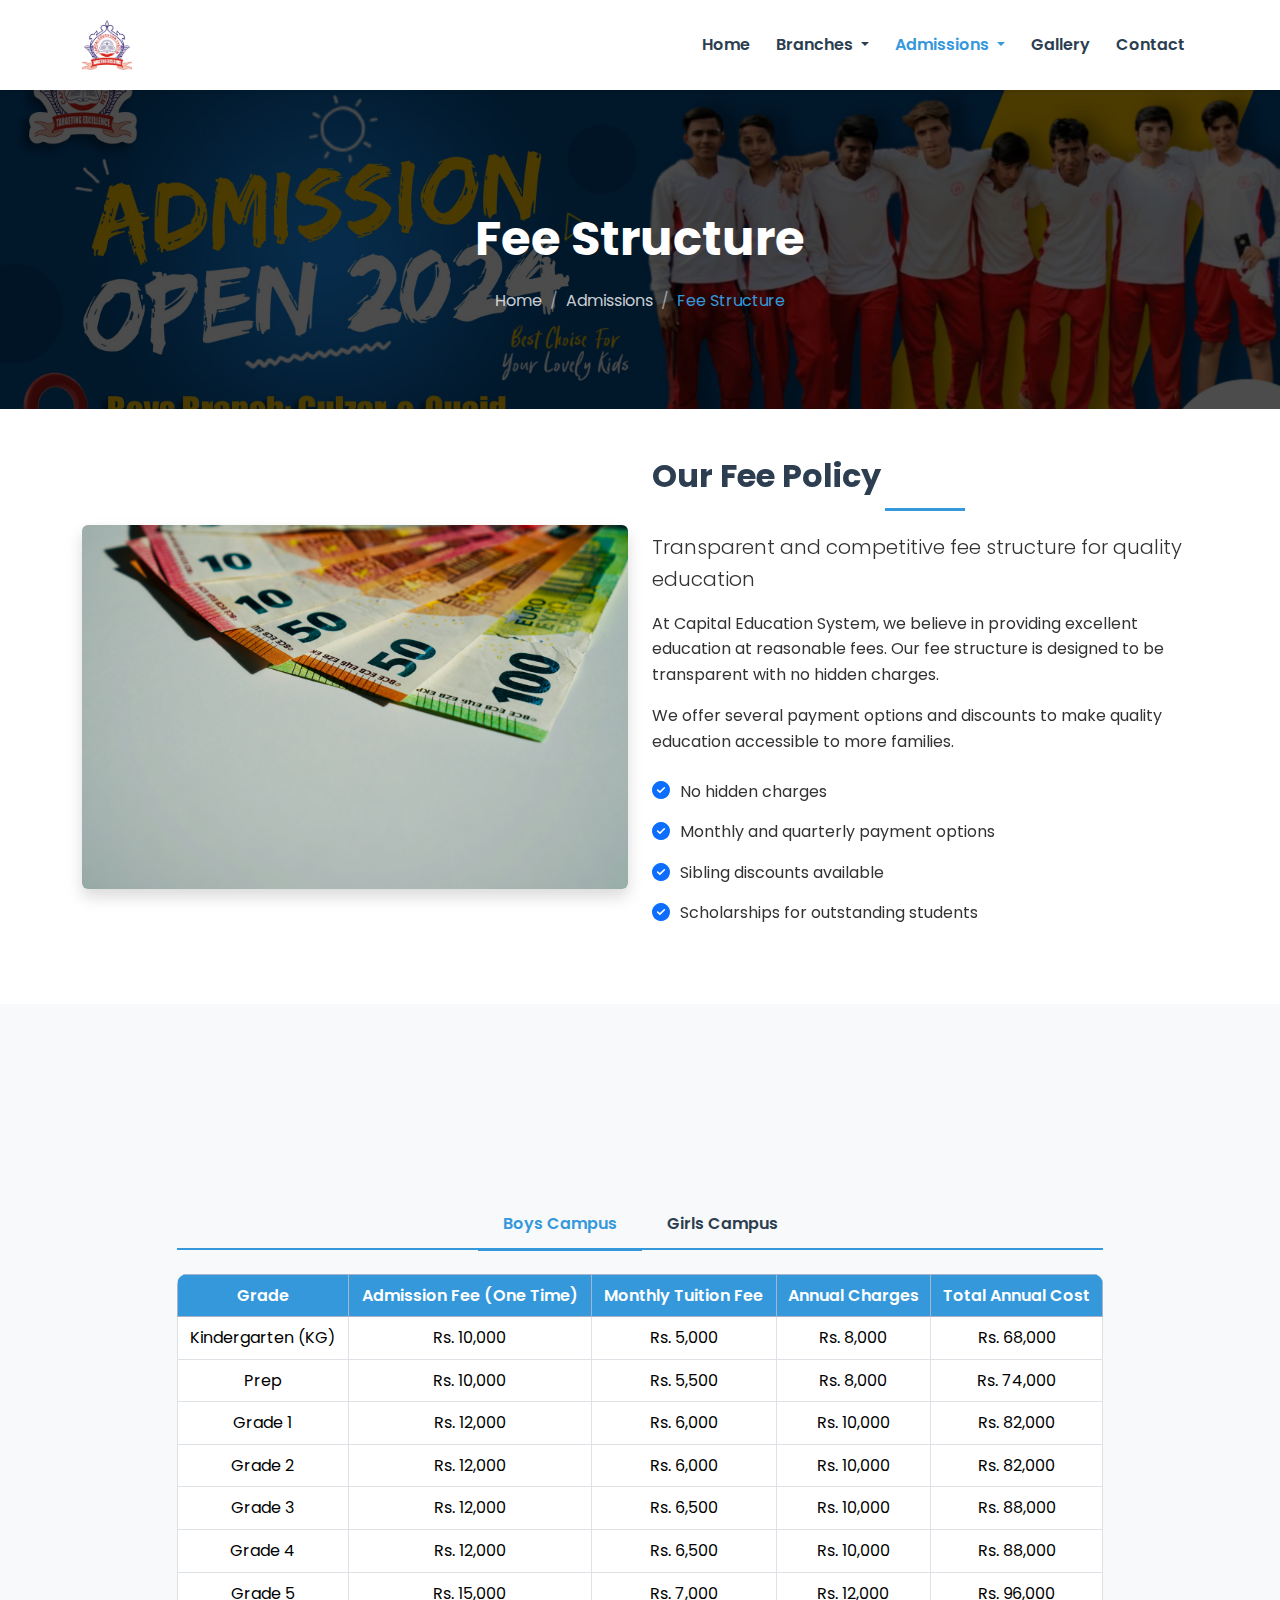
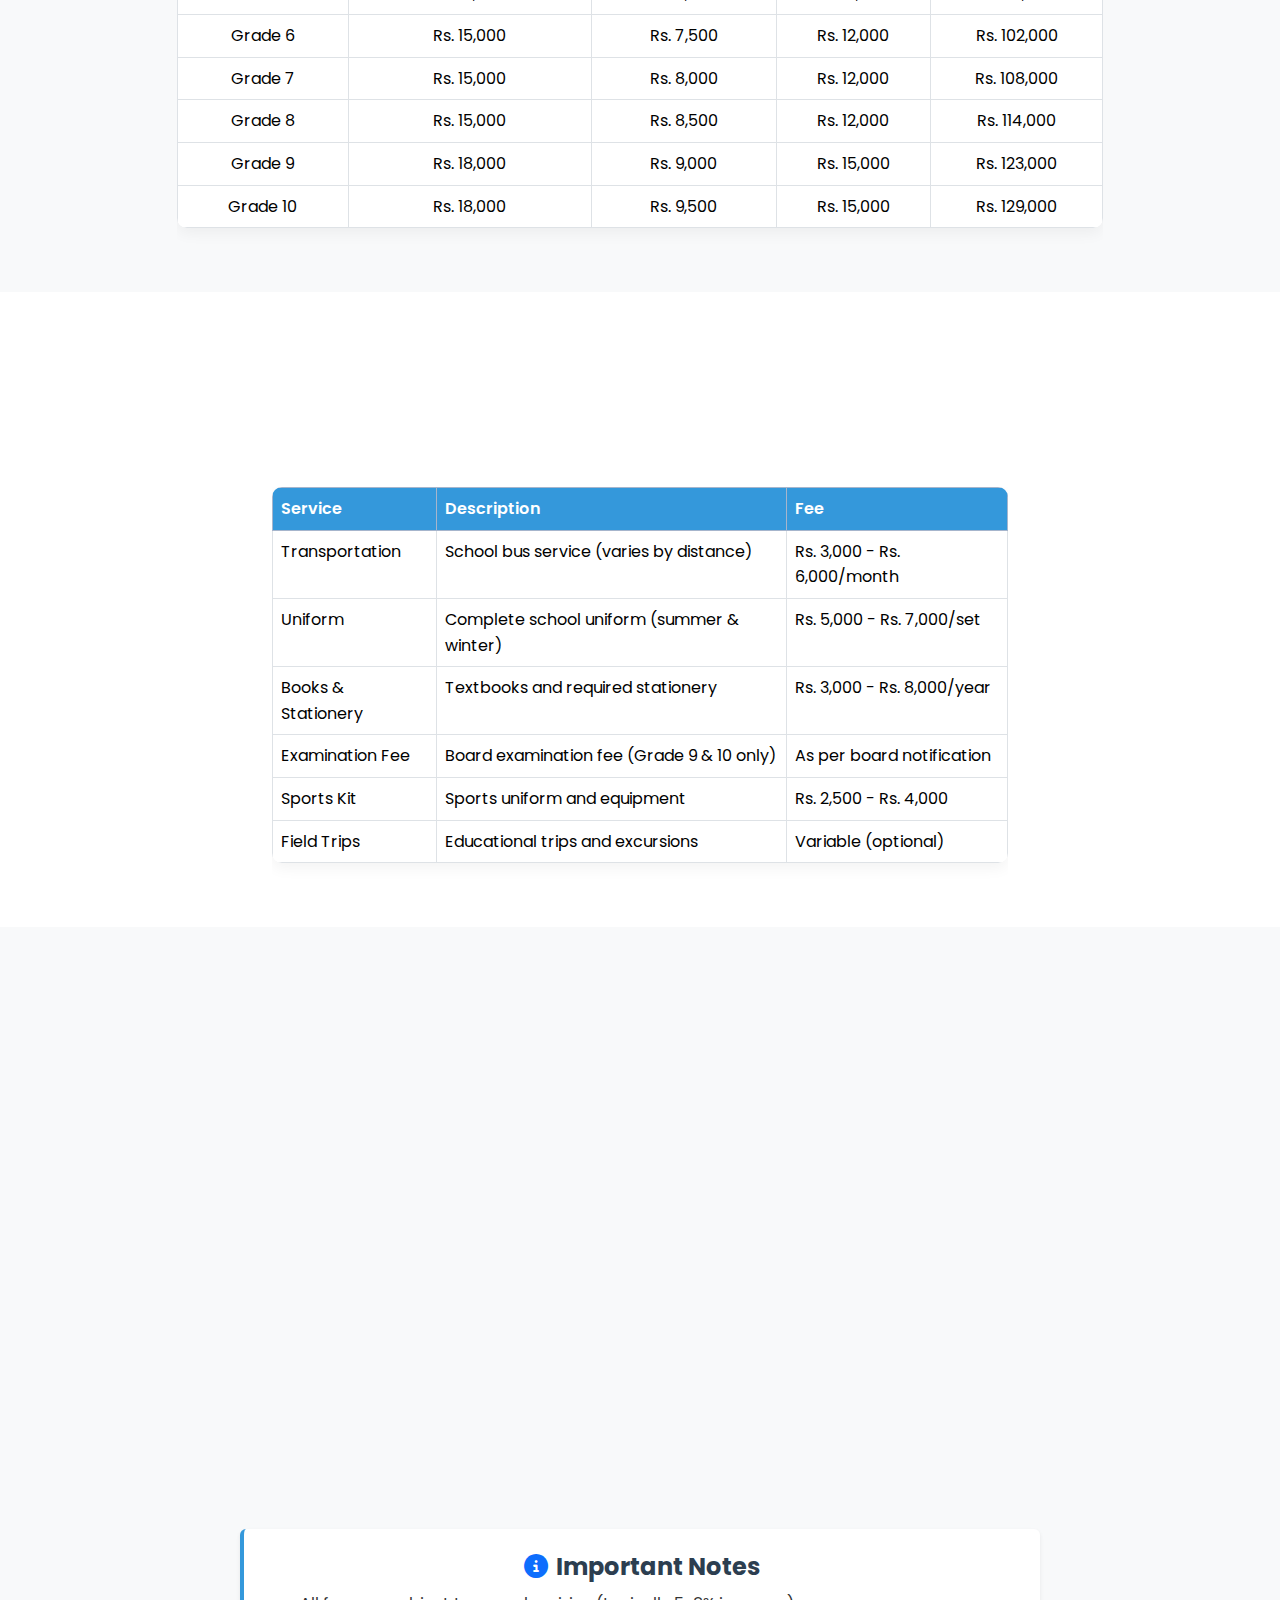
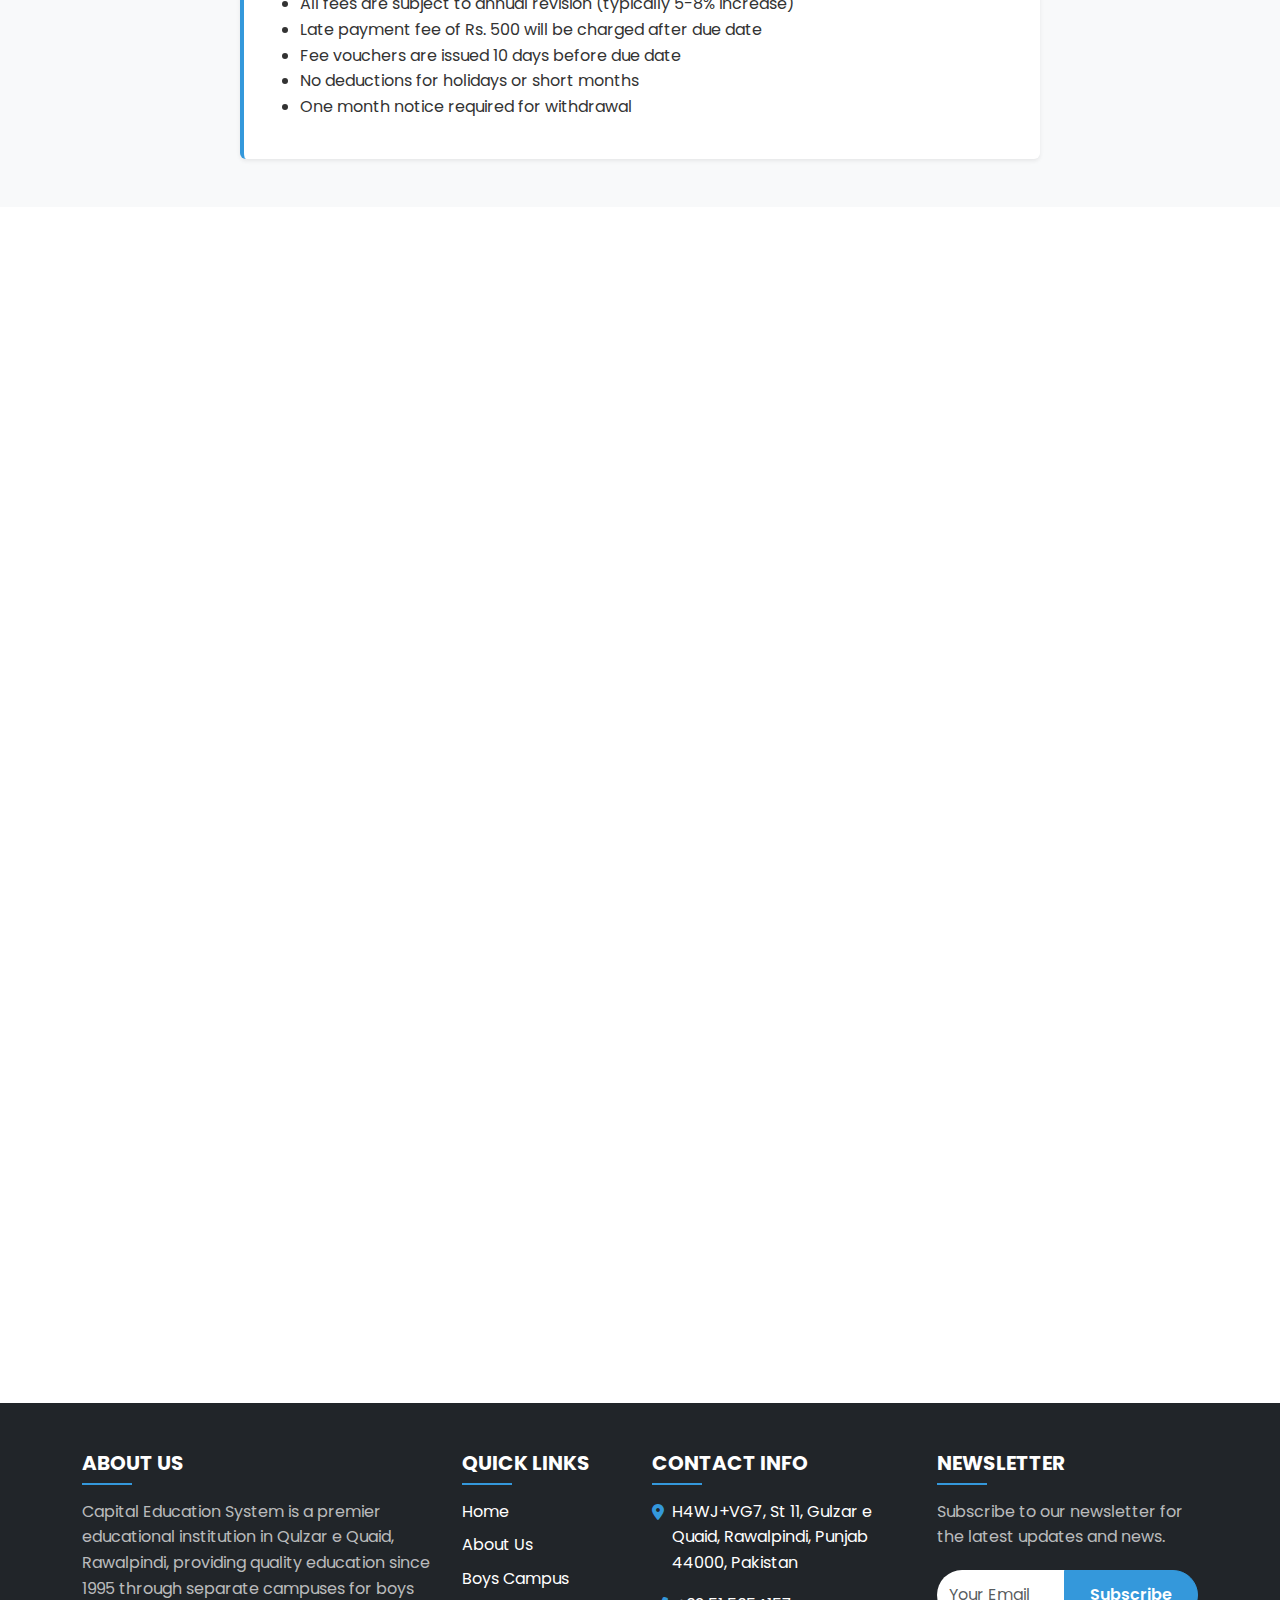
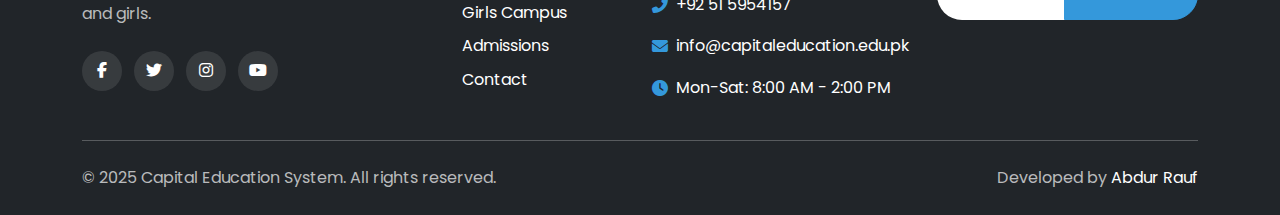
<file: admissions/fees.html>
<!DOCTYPE html>
<html lang="en">
<head>
    <meta charset="UTF-8">
    <meta name="viewport" content="width=device-width, initial-scale=1.0">
    <title>Fee Structure | Capital Education System</title>
    <meta name="description" content="View the fee structure for Capital Education System. Transparent pricing for all grades at our boys and girls campuses.">
    <meta name="keywords" content="school fees, tuition fees, admission fee, school charges, Rawalpindi school fees">
    
    <!-- Bootstrap CSS -->
    <link href="https://cdn.jsdelivr.net/npm/bootstrap@5.3.0/dist/css/bootstrap.min.css" rel="stylesheet">
    <!-- Font Awesome -->
    <link rel="stylesheet" href="https://cdnjs.cloudflare.com/ajax/libs/font-awesome/6.4.0/css/all.min.css">
    <!-- Google Fonts -->
    <link href="https://fonts.googleapis.com/css2?family=Poppins:wght@300;400;500;600;700&display=swap" rel="stylesheet">
    <!-- AOS Animation -->
    <link href="https://unpkg.com/aos@next/dist/aos.css" rel="stylesheet">
    <!-- Fee CSS -->
    <link rel="stylesheet" href="../../css/fee.css">
    <!-- Main CSS -->
    <link rel="stylesheet" href="../../css/style.css">
    <link rel="stylesheet" href="../../css/responsive.css">
    <!-- Favicon -->
    <link rel="icon" href="../../images/favicon.ico" type="image/x-icon">
</head>
<body>
    <!-- Preloader -->
    <div id="preloader">
        <div class="spinner"></div>
    </div>

    <!-- Navigation -->
    <nav class="navbar navbar-expand-lg navbar-light bg-white shadow-sm sticky-top">
        <div class="container">
            <a class="navbar-brand" href="../../index.html">
                <img src="../../images/logo.jpg" alt="Capital Education System Logo" height="60">
            </a>
            <button class="navbar-toggler" type="button" data-bs-toggle="collapse" data-bs-target="#navbarNav">
                <span class="navbar-toggler-icon"></span>
            </button>
            <div class="collapse navbar-collapse" id="navbarNav">
                <ul class="navbar-nav ms-auto">
                    <li class="nav-item">
                        <a class="nav-link" href="../../index.html">Home</a>
                    </li>
                    <li class="nav-item dropdown">
                        <a class="nav-link dropdown-toggle" href="#" id="branchesDropdown" role="button" data-bs-toggle="dropdown">
                            Branches
                        </a>
                        <ul class="dropdown-menu">
                            <li><a class="dropdown-item" href="../../branches/boys.html">Boys Campus</a></li>
                            <li><a class="dropdown-item" href="../../branches/girls-campus.html">Girls Campus</a></li>
                        </ul>
                    </li>

                    <li class="nav-item dropdown">
                        <a class="nav-link dropdown-toggle active" href="#" id="admissionsDropdown" role="button" data-bs-toggle="dropdown">
                            Admissions
                        </a>
                        <ul class="dropdown-menu">
                            <li><a class="dropdown-item" href="process.html">Admission Process</a></li>
                            <li><a class="dropdown-item active" href="fees.html">Fee Structure</a></li>
                        </ul>
                    </li>
                    <li class="nav-item">
                        <a class="nav-link" href="../../gallery.html">Gallery</a>
                    </li>
                    <li class="nav-item">
                        <a class="nav-link" href="../../contact.html">Contact</a>
                    </li>
                </ul>
            </div>
        </div>
    </nav>

    <!-- Page Header -->
    <section class="page-header">
        <div class="container">
            <div class="row">
                <div class="col-md-12 text-center">
                    <h1>Fee Structure</h1>
                    <nav aria-label="breadcrumb">
                        <ol class="breadcrumb justify-content-center">
                            <li class="breadcrumb-item"><a href="../../index.html">Home</a></li>
                            <li class="breadcrumb-item"><a href="#">Admissions</a></li>
                            <li class="breadcrumb-item active" aria-current="page">Fee Structure</li>
                        </ol>
                    </nav>
                </div>
            </div>
        </div>
    </section>

    <!-- Fee Overview -->
    <section class="fee-overview py-5">
        <div class="container">
            <div class="row align-items-center">
                <div class="col-lg-6 mb-4 mb-lg-0" data-aos="fade-right">
                    <img src="/images/fee-structure.jpg" alt="Fee Structure" class="img-fluid rounded shadow">
                </div>
                <div class="col-lg-6" data-aos="fade-left">
                    <h2 class="section-title">Our Fee Policy</h2>
                    <p class="lead">Transparent and competitive fee structure for quality education</p>
                    <p>At Capital Education System, we believe in providing excellent education at reasonable fees. Our fee structure is designed to be transparent with no hidden charges.</p>
                    <p>We offer several payment options and discounts to make quality education accessible to more families.</p>
                    <div class="features-list mt-4">
                        <div class="feature-item">
                            <i class="fas fa-check-circle text-primary"></i>
                            <span>No hidden charges</span>
                        </div>
                        <div class="feature-item">
                            <i class="fas fa-check-circle text-primary"></i>
                            <span>Monthly and quarterly payment options</span>
                        </div>
                        <div class="feature-item">
                            <i class="fas fa-check-circle text-primary"></i>
                            <span>Sibling discounts available</span>
                        </div>
                        <div class="feature-item">
                            <i class="fas fa-check-circle text-primary"></i>
                            <span>Scholarships for outstanding students</span>
                        </div>
                    </div>
                </div>
            </div>
        </div>
    </section>

    <!-- Fee Structure Section -->
    <section class="fee-structure-section py-5 bg-light">
        <div class="container">
            <div class="section-header text-center mb-5" data-aos="fade-up">
                <h2 class="section-title">Academic Year 2023-2024 Fee Structure</h2>
                <p class="section-subtitle">Applicable from August 2023 to July 2024</p>
            </div>
            <div class="row">
                <div class="col-lg-10 mx-auto">
                    <ul class="nav nav-tabs justify-content-center mb-4" id="feeTab" role="tablist">
                        <li class="nav-item" role="presentation">
                            <button class="nav-link active" id="boys-tab" data-bs-toggle="tab" data-bs-target="#boys-fee" type="button" role="tab">Boys Campus</button>
                        </li>
                        <li class="nav-item" role="presentation">
                            <button class="nav-link" id="girls-tab" data-bs-toggle="tab" data-bs-target="#girls-fee" type="button" role="tab">Girls Campus</button>
                        </li>
                    </ul>
                    <div class="tab-content" id="feeTabContent">
                        <div class="tab-pane fade show active" id="boys-fee" role="tabpanel" aria-labelledby="boys-tab">
                            <div class="table-responsive">
                                <table class="table table-bordered fee-table">
                                    <thead class="table-primary">
                                        <tr>
                                            <th>Grade</th>
                                            <th>Admission Fee (One Time)</th>
                                            <th>Monthly Tuition Fee</th>
                                            <th>Annual Charges</th>
                                            <th>Total Annual Cost</th>
                                        </tr>
                                    </thead>
                                    <tbody>
                                        <tr>
                                            <td>Kindergarten (KG)</td>
                                            <td>Rs. 10,000</td>
                                            <td>Rs. 5,000</td>
                                            <td>Rs. 8,000</td>
                                            <td>Rs. 68,000</td>
                                        </tr>
                                        <tr>
                                            <td>Prep</td>
                                            <td>Rs. 10,000</td>
                                            <td>Rs. 5,500</td>
                                            <td>Rs. 8,000</td>
                                            <td>Rs. 74,000</td>
                                        </tr>
                                        <tr>
                                            <td>Grade 1</td>
                                            <td>Rs. 12,000</td>
                                            <td>Rs. 6,000</td>
                                            <td>Rs. 10,000</td>
                                            <td>Rs. 82,000</td>
                                        </tr>
                                        <tr>
                                            <td>Grade 2</td>
                                            <td>Rs. 12,000</td>
                                            <td>Rs. 6,000</td>
                                            <td>Rs. 10,000</td>
                                            <td>Rs. 82,000</td>
                                        </tr>
                                        <tr>
                                            <td>Grade 3</td>
                                            <td>Rs. 12,000</td>
                                            <td>Rs. 6,500</td>
                                            <td>Rs. 10,000</td>
                                            <td>Rs. 88,000</td>
                                        </tr>
                                        <tr>
                                            <td>Grade 4</td>
                                            <td>Rs. 12,000</td>
                                            <td>Rs. 6,500</td>
                                            <td>Rs. 10,000</td>
                                            <td>Rs. 88,000</td>
                                        </tr>
                                        <tr>
                                            <td>Grade 5</td>
                                            <td>Rs. 15,000</td>
                                            <td>Rs. 7,000</td>
                                            <td>Rs. 12,000</td>
                                            <td>Rs. 96,000</td>
                                        </tr>
                                        <tr>
                                            <td>Grade 6</td>
                                            <td>Rs. 15,000</td>
                                            <td>Rs. 7,500</td>
                                            <td>Rs. 12,000</td>
                                            <td>Rs. 102,000</td>
                                        </tr>
                                        <tr>
                                            <td>Grade 7</td>
                                            <td>Rs. 15,000</td>
                                            <td>Rs. 8,000</td>
                                            <td>Rs. 12,000</td>
                                            <td>Rs. 108,000</td>
                                        </tr>
                                        <tr>
                                            <td>Grade 8</td>
                                            <td>Rs. 15,000</td>
                                            <td>Rs. 8,500</td>
                                            <td>Rs. 12,000</td>
                                            <td>Rs. 114,000</td>
                                        </tr>
                                        <tr>
                                            <td>Grade 9</td>
                                            <td>Rs. 18,000</td>
                                            <td>Rs. 9,000</td>
                                            <td>Rs. 15,000</td>
                                            <td>Rs. 123,000</td>
                                        </tr>
                                        <tr>
                                            <td>Grade 10</td>
                                            <td>Rs. 18,000</td>
                                            <td>Rs. 9,500</td>
                                            <td>Rs. 15,000</td>
                                            <td>Rs. 129,000</td>
                                        </tr>
                                    </tbody>
                                </table>
                            </div>
                        </div>
                        <div class="tab-pane fade" id="girls-fee" role="tabpanel" aria-labelledby="girls-tab">
                            <div class="table-responsive">
                                <table class="table table-bordered fee-table">
                                    <thead class="table-primary">
                                        <tr>
                                            <th>Grade</th>
                                            <th>Admission Fee (One Time)</th>
                                            <th>Monthly Tuition Fee</th>
                                            <th>Annual Charges</th>
                                            <th>Total Annual Cost</th>
                                        </tr>
                                    </thead>
                                    <tbody>
                                        <tr>
                                            <td>Kindergarten (KG)</td>
                                            <td>Rs. 10,000</td>
                                            <td>Rs. 5,200</td>
                                            <td>Rs. 8,500</td>
                                            <td>Rs. 70,900</td>
                                        </tr>
                                        <tr>
                                            <td>Prep</td>
                                            <td>Rs. 10,000</td>
                                            <td>Rs. 5,700</td>
                                            <td>Rs. 8,500</td>
                                            <td>Rs. 77,100</td>
                                        </tr>
                                        <tr>
                                            <td>Grade 1</td>
                                            <td>Rs. 12,000</td>
                                            <td>Rs. 6,200</td>
                                            <td>Rs. 10,500</td>
                                            <td>Rs. 85,700</td>
                                        </tr>
                                        <tr>
                                            <td>Grade 2</td>
                                            <td>Rs. 12,000</td>
                                            <td>Rs. 6,200</td>
                                            <td>Rs. 10,500</td>
                                            <td>Rs. 85,700</td>
                                        </tr>
                                        <tr>
                                            <td>Grade 3</td>
                                            <td>Rs. 12,000</td>
                                            <td>Rs. 6,700</td>
                                            <td>Rs. 10,500</td>
                                            <td>Rs. 91,900</td>
                                        </tr>
                                        <tr>
                                            <td>Grade 4</td>
                                            <td>Rs. 12,000</td>
                                            <td>Rs. 6,700</td>
                                            <td>Rs. 10,500</td>
                                            <td>Rs. 91,900</td>
                                        </tr>
                                        <tr>
                                            <td>Grade 5</td>
                                            <td>Rs. 15,000</td>
                                            <td>Rs. 7,200</td>
                                            <td>Rs. 12,500</td>
                                            <td>Rs. 100,100</td>
                                        </tr>
                                        <tr>
                                            <td>Grade 6</td>
                                            <td>Rs. 15,000</td>
                                            <td>Rs. 7,700</td>
                                            <td>Rs. 12,500</td>
                                            <td>Rs. 106,900</td>
                                        </tr>
                                        <tr>
                                            <td>Grade 7</td>
                                            <td>Rs. 15,000</td>
                                            <td>Rs. 8,200</td>
                                            <td>Rs. 12,500</td>
                                            <td>Rs. 113,700</td>
                                        </tr>
                                        <tr>
                                            <td>Grade 8</td>
                                            <td>Rs. 15,000</td>
                                            <td>Rs. 8,700</td>
                                            <td>Rs. 12,500</td>
                                            <td>Rs. 120,500</td>
                                        </tr>
                                        <tr>
                                            <td>Grade 9</td>
                                            <td>Rs. 18,000</td>
                                            <td>Rs. 9,200</td>
                                            <td>Rs. 15,500</td>
                                            <td>Rs. 129,900</td>
                                        </tr>
                                        <tr>
                                            <td>Grade 10</td>
                                            <td>Rs. 18,000</td>
                                            <td>Rs. 9,700</td>
                                            <td>Rs. 15,500</td>
                                            <td>Rs. 136,700</td>
                                        </tr>
                                    </tbody>
                                </table>
                            </div>
                        </div>
                    </div>
                </div>
            </div>
        </div>
    </section>

    <!-- Additional Charges Section -->
    <section class="additional-charges py-5">
        <div class="container">
            <div class="section-header text-center mb-5" data-aos="fade-up">
                <h2 class="section-title">Additional Charges</h2>
                <p class="section-subtitle">Optional services and one-time payments</p>
            </div>
            <div class="row">
                <div class="col-lg-8 mx-auto">
                    <div class="table-responsive">
                        <table class="table table-bordered additional-table">
                            <thead class="table-primary">
                                <tr>
                                    <th>Service</th>
                                    <th>Description</th>
                                    <th>Fee</th>
                                </tr>
                            </thead>
                            <tbody>
                                <tr>
                                    <td>Transportation</td>
                                    <td>School bus service (varies by distance)</td>
                                    <td>Rs. 3,000 - Rs. 6,000/month</td>
                                </tr>
                                <tr>
                                    <td>Uniform</td>
                                    <td>Complete school uniform (summer & winter)</td>
                                    <td>Rs. 5,000 - Rs. 7,000/set</td>
                                </tr>
                                <tr>
                                    <td>Books & Stationery</td>
                                    <td>Textbooks and required stationery</td>
                                    <td>Rs. 3,000 - Rs. 8,000/year</td>
                                </tr>
                                <tr>
                                    <td>Examination Fee</td>
                                    <td>Board examination fee (Grade 9 & 10 only)</td>
                                    <td>As per board notification</td>
                                </tr>
                                <tr>
                                    <td>Sports Kit</td>
                                    <td>Sports uniform and equipment</td>
                                    <td>Rs. 2,500 - Rs. 4,000</td>
                                </tr>
                                <tr>
                                    <td>Field Trips</td>
                                    <td>Educational trips and excursions</td>
                                    <td>Variable (optional)</td>
                                </tr>
                            </tbody>
                        </table>
                    </div>
                </div>
            </div>
        </div>
    </section>

    <!-- Payment Options Section -->
    <section class="payment-options py-5 bg-light">
        <div class="container">
            <div class="section-header text-center mb-5" data-aos="fade-up">
                <h2 class="section-title">Payment Options & Discounts</h2>
                <p class="section-subtitle">Flexible payment plans to suit your needs</p>
            </div>
            <div class="row">
                <div class="col-md-4 mb-4" data-aos="fade-up" data-aos-delay="100">
                    <div class="payment-card text-center p-4 h-100">
                        <div class="payment-icon mb-3">
                            <i class="fas fa-calendar-alt"></i>
                        </div>
                        <h3>Payment Plans</h3>
                        <ul class="text-start">
                            <li>Monthly installments</li>
                            <li>Quarterly payments (3% discount)</li>
                            <li>Bi-annual payments (5% discount)</li>
                            <li>Annual lump sum (10% discount)</li>
                        </ul>
                    </div>
                </div>
                <div class="col-md-4 mb-4" data-aos="fade-up" data-aos-delay="200">
                    <div class="payment-card text-center p-4 h-100">
                        <div class="payment-icon mb-3">
                            <i class="fas fa-percentage"></i>
                        </div>
                        <h3>Discounts</h3>
                        <ul class="text-start">
                            <li>5% sibling discount (2nd child)</li>
                            <li>10% sibling discount (3rd child+)</li>
                            <li>15% discount for armed forces personnel</li>
                            <li>Merit-based scholarships available</li>
                        </ul>
                    </div>
                </div>
                <div class="col-md-4 mb-4" data-aos="fade-up" data-aos-delay="300">
                    <div class="payment-card text-center p-4 h-100">
                        <div class="payment-icon mb-3">
                            <i class="fas fa-money-bill-wave"></i>
                        </div>
                        <h3>Payment Methods</h3>
                        <ul class="text-start">
                            <li>Cash (at school accounts office)</li>
                            <li>Bank transfer/deposit</li>
                            <li>Credit/Debit card (at school)</li>
                            <li>Online payment portal</li>
                            <li>Post-dated checks</li>
                        </ul>
                    </div>
                </div>
            </div>
            <div class="note-box mt-4 p-4 bg-white rounded shadow-sm text-center mx-auto" style="max-width: 800px;">
                <h4><i class="fas fa-info-circle text-primary me-2"></i>Important Notes</h4>
                <ul class="text-start">
                    <li>All fees are subject to annual revision (typically 5-8% increase)</li>
                    <li>Late payment fee of Rs. 500 will be charged after due date</li>
                    <li>Fee vouchers are issued 10 days before due date</li>
                    <li>No deductions for holidays or short months</li>
                    <li>One month notice required for withdrawal</li>
                </ul>
            </div>
        </div>
    </section>

    <!-- Scholarship Section -->
    <section class="scholarship-section py-5">
        <div class="container">
            <div class="section-header text-center mb-5" data-aos="fade-up">
                <h2 class="section-title">Scholarship Program</h2>
                <p class="section-subtitle">Financial assistance for deserving students</p>
            </div>
            <div class="row align-items-center">
                <div class="col-lg-6 mb-4 mb-lg-0" data-aos="fade-right">
                    <img src="/images/scholarship.jpg" alt="Scholarship Program" class="img-fluid rounded shadow">
                </div>
                <div class="col-lg-6" data-aos="fade-left">
                    <p>Capital Education System offers merit-based scholarships to outstanding students who demonstrate academic excellence but may face financial constraints.</p>
                    <div class="scholarship-details mt-4">
                        <h4>Scholarship Types:</h4>
                        <ul>
                            <li><strong>Merit Scholarship:</strong> Up to 50% tuition fee waiver for top performers in admission test</li>
                            <li><strong>Need-Based Scholarship:</strong> Up to 25% fee concession for financially constrained families</li>
                            <li><strong>Sports Scholarship:</strong> For students with exceptional sports talent</li>
                            <li><strong>Hafiz-e-Quran Scholarship:</strong> Special concession for Huffaz students</li>
                        </ul>
                        <h4 class="mt-4">Eligibility Criteria:</h4>
                        <ul>
                            <li>Minimum 80% marks in previous class (for academic scholarships)</li>
                            <li>Family income below Rs. 50,000/month (for need-based)</li>
                            <li>Proof of achievements (for sports/other scholarships)</li>
                        </ul>
                    </div>
                    <a href="../../contact.html" class="btn btn-primary mt-3">Apply for Scholarship</a>
                </div>
            </div>
        </div>
    </section>

    <!-- Call to Action -->
    <section class="cta-section py-5 text-white text-center">
        <div class="container">
            <div class="row justify-content-center">
                <div class="col-lg-8" data-aos="zoom-in">
                    <h2 class="mb-4">Need Help Understanding Our Fee Structure?</h2>
                    <p class="lead mb-5">Our admissions team is available to explain any aspect of our fees and payment options.</p>
                    <div class="cta-buttons">
                        <a href="../../contact.html" class="btn btn-light btn-lg mx-2 mb-2">Contact Us</a>
                        <a href="tel:+92515954157" class="btn btn-outline-light btn-lg mx-2 mb-2">Call Now</a>
                    </div>
                </div>
            </div>
        </div>
    </section>

<!-- Footer -->
<footer class="footer bg-dark text-white pt-5 pb-4">
    <div class="container">
        <div class="row">
            <div class="col-lg-4 col-md-6 mb-4 mb-md-0">
                <h5 class="text-uppercase mb-4">About Us</h5>
                <p>Capital Education System is a premier educational institution in Qulzar e Quaid, Rawalpindi, providing quality education since 1995 through separate campuses for boys and girls.</p>
                <div class="social-links mt-4">
                    <a href="#" class="text-white me-2"><i class="fab fa-facebook-f"></i></a>
                    <a href="#" class="text-white me-2"><i class="fab fa-twitter"></i></a>
                    <a href="#" class="text-white me-2"><i class="fab fa-instagram"></i></a>
                    <a href="#" class="text-white me-2"><i class="fab fa-youtube"></i></a>
                </div>
            </div>
            <div class="col-lg-2 col-md-6 mb-4 mb-md-0">
                <h5 class="text-uppercase mb-4">Quick Links</h5>
                <ul class="list-unstyled">
                    <li class="mb-2"><a href="../index.html" class="text-white">Home</a></li>
                    <li class="mb-2"><a href="../about.html" class="text-white">About Us</a></li>
                    <li class="mb-2"><a href="../branches/boys-campus.html" class="text-white">Boys Campus</a></li>
                    <li class="mb-2"><a href="../branches/girls-campus.html" class="text-white">Girls Campus</a></li>
                    <li class="mb-2"><a href="./process.html" class="text-white">Admissions</a></li>
                    <li class="mb-2"><a href="../contact.html" class="text-white">Contact</a></li>
                </ul>
            </div>
            <div class="col-lg-3 col-md-6 mb-4 mb-md-0">
                <h5 class="text-uppercase mb-4">Contact Info</h5>
                <ul class="list-unstyled contact-info">
                    <li class="mb-3">
                        <i class="fas fa-map-marker-alt me-2"></i>
                        <span>H4WJ+VG7, St 11, Gulzar e Quaid, Rawalpindi, Punjab 44000, Pakistan</span>
                    </li>
                    <li class="mb-3">
                        <i class="fas fa-phone-alt me-2"></i>
                        <span>+92 51 5954157</span>
                    </li>
                    <li class="mb-3">
                        <i class="fas fa-envelope me-2"></i>
                        <span>info@capitaleducation.edu.pk</span>
                    </li>
                    <li class="mb-3">
                        <i class="fas fa-clock me-2"></i>
                        <span>Mon-Sat: 8:00 AM - 2:00 PM</span>
                    </li>
                </ul>
            </div>
            <div class="col-lg-3 col-md-6">
                <h5 class="text-uppercase mb-4">Newsletter</h5>
                <p>Subscribe to our newsletter for the latest updates and news.</p>
                <form class="newsletter-form">
                    <div class="input-group mb-3">
                        <input type="email" class="form-control" placeholder="Your Email" required>
                        <button class="btn btn-primary" type="submit">Subscribe</button>
                    </div>
                </form>
            </div>
        </div>
        <hr class="my-4">
        <div class="row align-items-center">
            <div class="col-md-6 text-center text-md-start">
                <p class="mb-0">&copy; 2025 Capital Education System. All rights reserved.</p>
            </div>
            <div class="col-md-6 text-center text-md-end">
                <p class="mb-0">Developed by <a href="http://raufokz.netlify.app/" class="text-white" target="_blank">Abdur Rauf</a></p>
            </div>
        </div>
    </div>
</footer>

    <!-- Back to Top Button -->
    <a href="#" class="back-to-top" id="backToTop"><i class="fas fa-arrow-up"></i></a>

    <!-- Bootstrap JS -->
    <script src="https://cdn.jsdelivr.net/npm/bootstrap@5.3.0/dist/js/bootstrap.bundle.min.js"></script>
    <!-- AOS Animation -->
    <script src="https://unpkg.com/aos@next/dist/aos.js"></script>
    <!-- Main JS -->
    <script src="../../js/main.js"></script>
    <!-- Fee JS -->
    <script src="../../js/fee.js"></script>
</body>
</html>
</file>
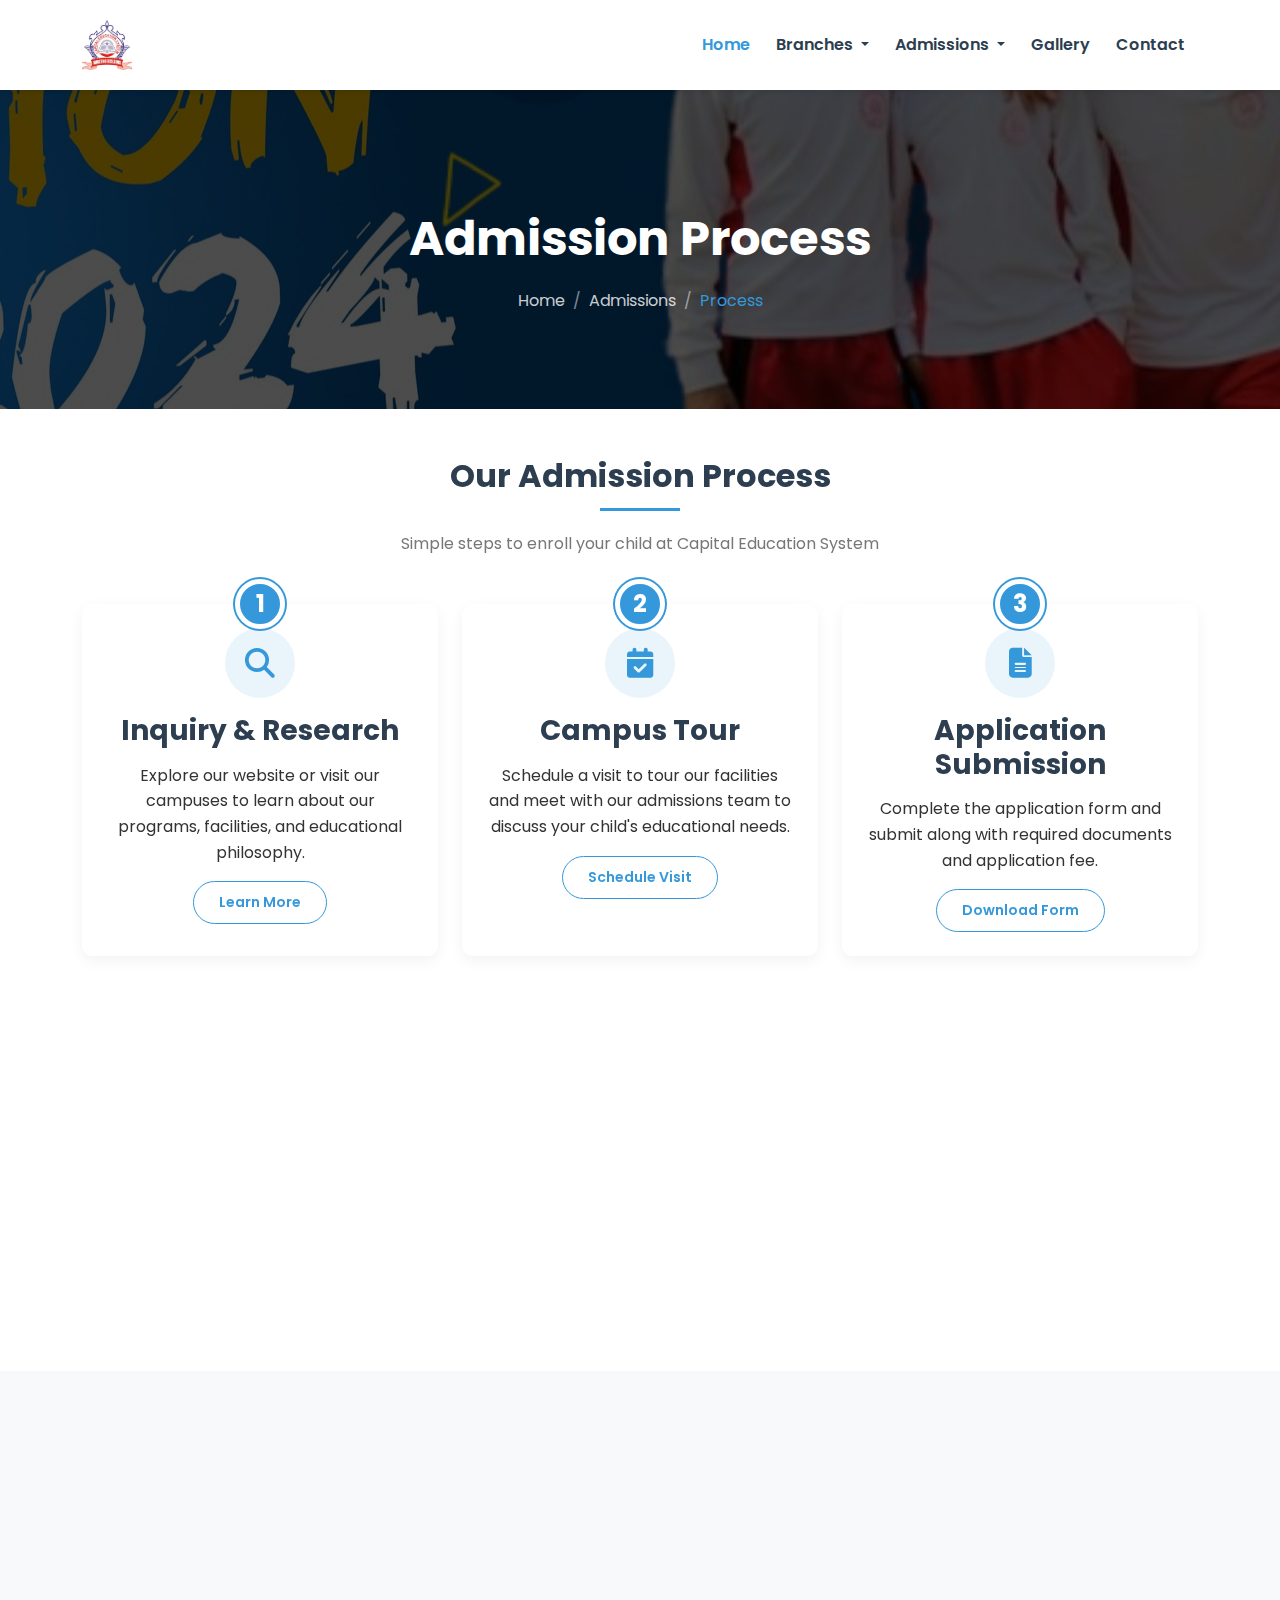
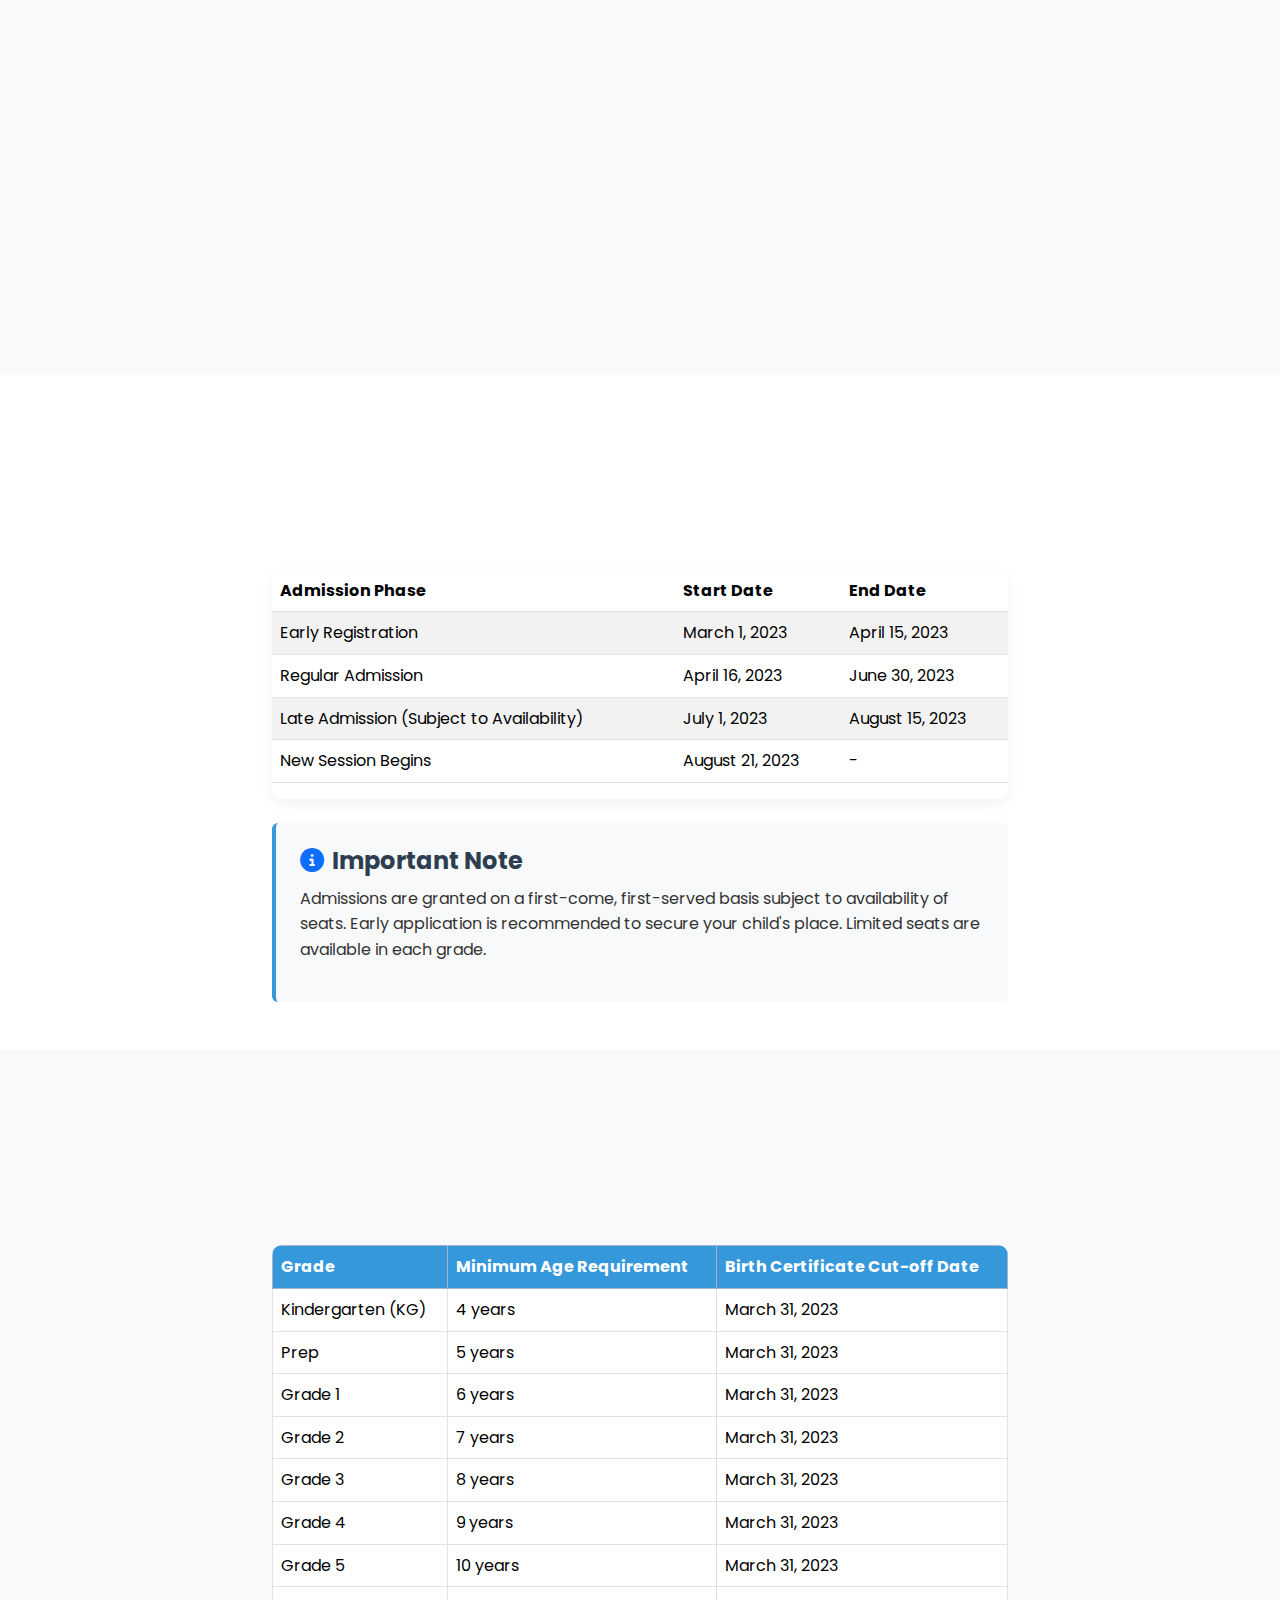
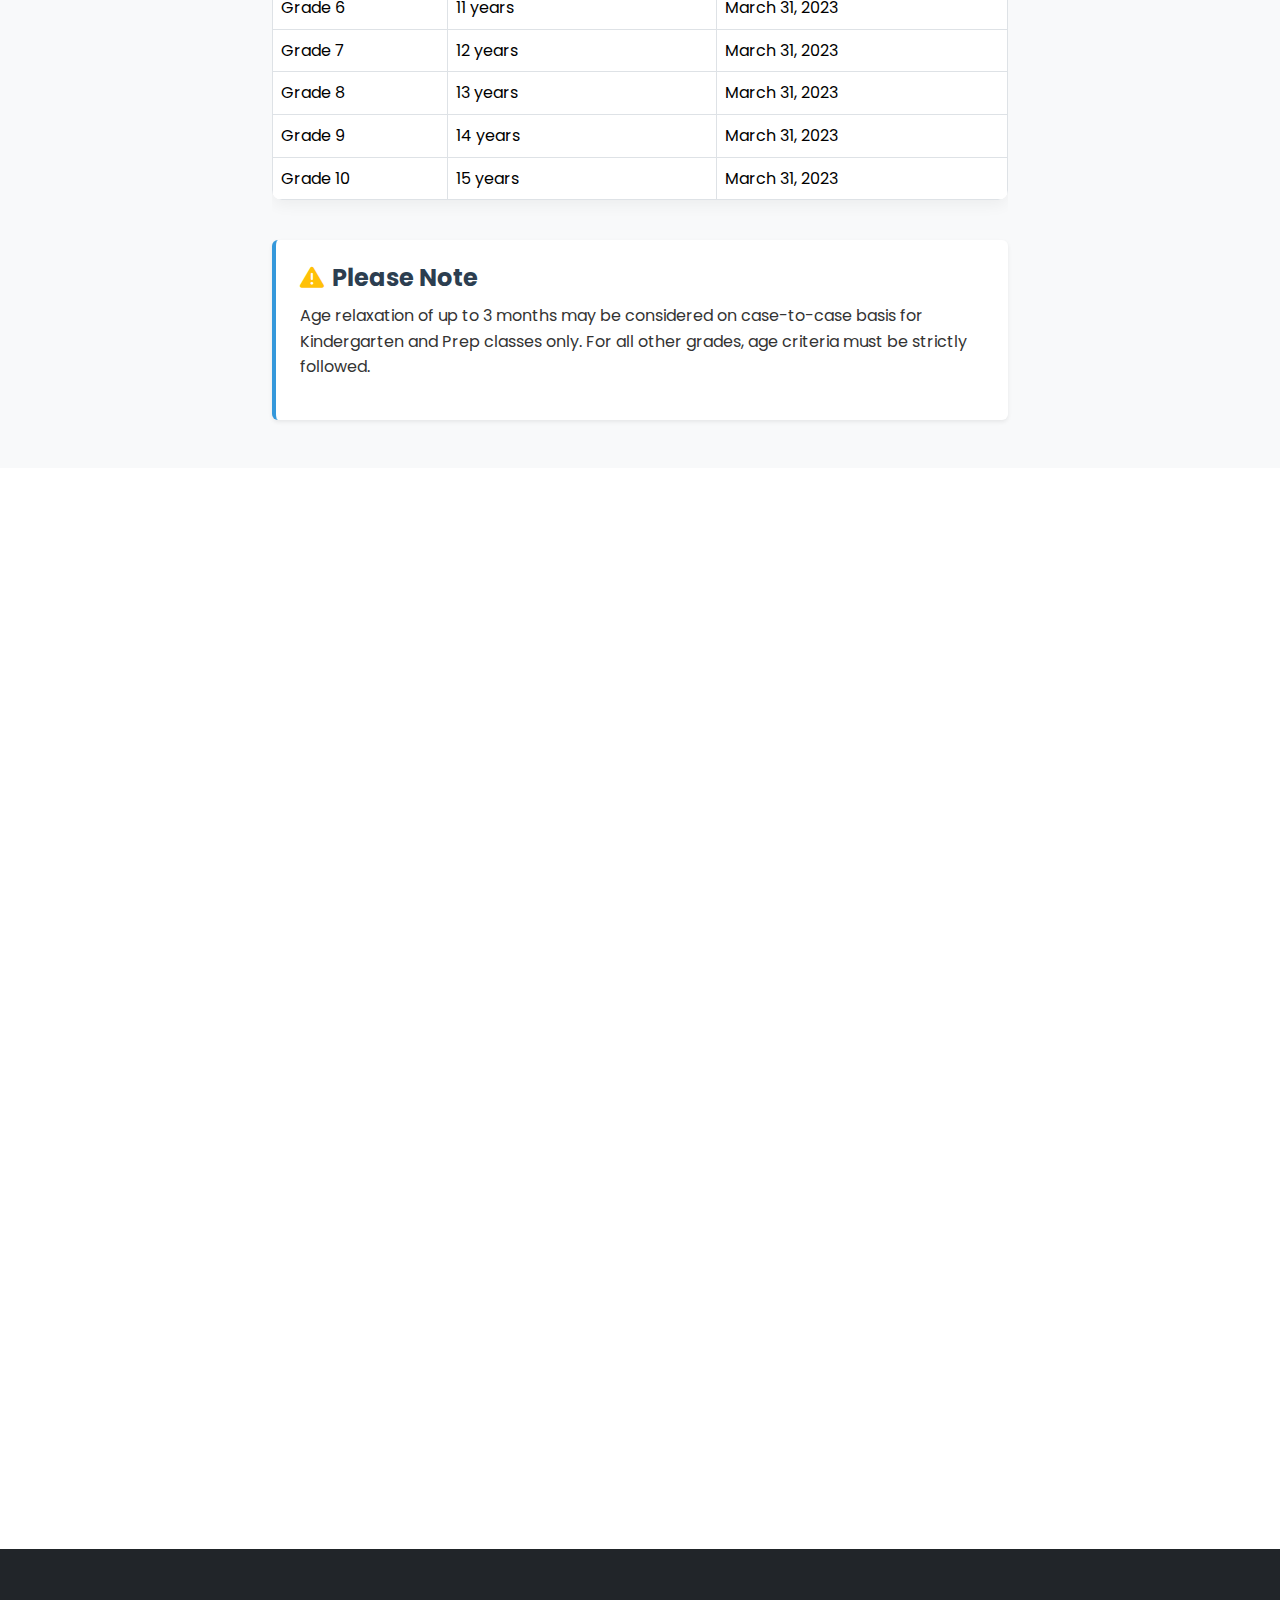
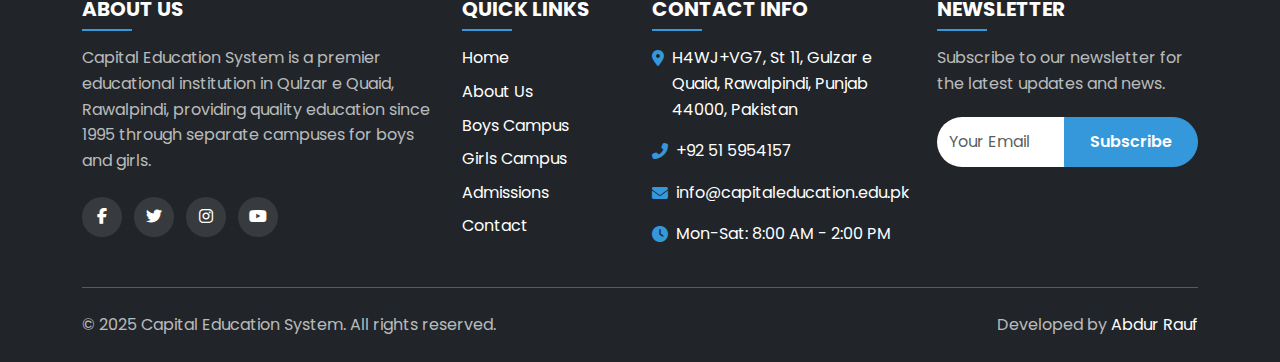
<file: admissions/process.html>
<!DOCTYPE html>
<html lang="en">
<head>
    <meta charset="UTF-8">
    <meta name="viewport" content="width=device-width, initial-scale=1.0">
    <title>Admission Process | Capital Education System</title>
    <meta name="description" content="Learn about the admission process at Capital Education System. Step-by-step guide for enrolling your child in our prestigious institution.">
    <meta name="keywords" content="school admission process, how to apply, admission criteria, school enrollment, Rawalpindi school admission">
    
    <!-- Bootstrap CSS -->
    <link href="https://cdn.jsdelivr.net/npm/bootstrap@5.3.0/dist/css/bootstrap.min.css" rel="stylesheet">
    <!-- Font Awesome -->
    <link rel="stylesheet" href="https://cdnjs.cloudflare.com/ajax/libs/font-awesome/6.4.0/css/all.min.css">
    <!-- Google Fonts -->
    <link href="https://fonts.googleapis.com/css2?family=Poppins:wght@300;400;500;600;700&display=swap" rel="stylesheet">
    <!-- AOS Animation -->
    <link href="https://unpkg.com/aos@next/dist/aos.css" rel="stylesheet">
    <!-- Admission CSS -->
    <link rel="stylesheet" href="../../css/admission.css">
    <!-- Main CSS -->
    <link rel="stylesheet" href="../../css/style.css">
    <link rel="stylesheet" href="../../css/responsive.css">
    <!-- Favicon -->
    <link rel="icon" href="../../images/favicon.ico" type="image/x-icon">
</head>
<body>
    <!-- Preloader -->
<div id="preloader">
    <div class="preloader-content">
        <div class="logo-container">
            <img src="../images/logo1.png" alt="Capital Education System Logo" class="preloader-logo">
            <div class="spinner"></div>
        </div>
    </div>
</div>
    <!-- Navigation -->
    <nav class="navbar navbar-expand-lg navbar-light bg-white shadow-sm sticky-top">
        <div class="container">
            <a class="navbar-brand" href="index.html">
                <img src="/images/logo.jpg" alt="Capital Education System Logo" height="60">
            </a>
            <button class="navbar-toggler" type="button" data-bs-toggle="collapse" data-bs-target="#navbarNav">
                <span class="navbar-toggler-icon"></span>
            </button>
            <div class="collapse navbar-collapse" id="navbarNav">
                <ul class="navbar-nav ms-auto">
                    <li class="nav-item">
                        <a class="nav-link active" href="../index.html">Home</a>
                    </li>
                    <li class="nav-item dropdown">
                        <a class="nav-link dropdown-toggle" href="#" id="branchesDropdown" role="button" data-bs-toggle="dropdown">
                            Branches
                        </a>
                        <ul class="dropdown-menu">
                            <li><a class="dropdown-item" href="../branches/boys-campus.html">Boys Campus</a></li>
                            <li><a class="dropdown-item" href="../branches/girls-campus.html">Girls Campus</a></li>
                        </ul>
                    </li>

                    <li class="nav-item dropdown">
                        <a class="nav-link dropdown-toggle" href="#" id="admissionsDropdown" role="button" data-bs-toggle="dropdown">
                            Admissions
                        </a>
                        <ul class="dropdown-menu">
                            <li><a class="dropdown-item active" href="process.html">Admission Process</a></li>
                            <li><a class="dropdown-item" href="fees.html">Fee Structure</a></li>
                        </ul>
                    </li>
                    <li class="nav-item">
                        <a class="nav-link" href="../gallery.html">Gallery</a>
                    </li>
                    <li class="nav-item">
                        <a class="nav-link" href="../contact.html">Contact</a>
                    </li>
        
                </ul>
            </div>
        </div>
    </nav>

    <!-- Page Header -->
    <section class="page-header">
        <div class="container">
            <div class="row">
                <div class="col-md-12 text-center">
                    <h1>Admission Process</h1>
                    <nav aria-label="breadcrumb">
                        <ol class="breadcrumb justify-content-center">
                            <li class="breadcrumb-item"><a href="../../index.html">Home</a></li>
                            <li class="breadcrumb-item"><a href="#">Admissions</a></li>
                            <li class="breadcrumb-item active" aria-current="page">Process</li>
                        </ol>
                    </nav>
                </div>
            </div>
        </div>
    </section>

    <!-- Admission Timeline -->
    <section class="admission-timeline py-5">
        <div class="container">
            <div class="section-header text-center mb-5" data-aos="fade-up">
                <h2 class="section-title">Our Admission Process</h2>
                <p class="section-subtitle">Simple steps to enroll your child at Capital Education System</p>
            </div>
            <div class="timeline-steps">
                <div class="row">
                    <div class="col-lg-4 col-md-6 mb-4" data-aos="fade-up" data-aos-delay="100">
                        <div class="step-card text-center p-4 h-100">
                            <div class="step-number">1</div>
                            <div class="step-icon mb-3">
                                <i class="fas fa-search"></i>
                            </div>
                            <h3>Inquiry & Research</h3>
                            <p>Explore our website or visit our campuses to learn about our programs, facilities, and educational philosophy.</p>
                            <a href="../../about.html" class="btn btn-sm btn-outline-primary">Learn More</a>
                        </div>
                    </div>
                    <div class="col-lg-4 col-md-6 mb-4" data-aos="fade-up" data-aos-delay="200">
                        <div class="step-card text-center p-4 h-100">
                            <div class="step-number">2</div>
                            <div class="step-icon mb-3">
                                <i class="fas fa-calendar-check"></i>
                            </div>
                            <h3>Campus Tour</h3>
                            <p>Schedule a visit to tour our facilities and meet with our admissions team to discuss your child's educational needs.</p>
                            <a href="../../contact.html" class="btn btn-sm btn-outline-primary">Schedule Visit</a>
                        </div>
                    </div>
                    <div class="col-lg-4 col-md-6 mb-4" data-aos="fade-up" data-aos-delay="300">
                        <div class="step-card text-center p-4 h-100">
                            <div class="step-number">3</div>
                            <div class="step-icon mb-3">
                                <i class="fas fa-file-alt"></i>
                            </div>
                            <h3>Application Submission</h3>
                            <p>Complete the application form and submit along with required documents and application fee.</p>
                            <a href="#application-form" class="btn btn-sm btn-outline-primary">Download Form</a>
                        </div>
                    </div>
                    <div class="col-lg-4 col-md-6 mb-4" data-aos="fade-up" data-aos-delay="100">
                        <div class="step-card text-center p-4 h-100">
                            <div class="step-number">4</div>
                            <div class="step-icon mb-3">
                                <i class="fas fa-user-edit"></i>
                            </div>
                            <h3>Assessment</h3>
                            <p>Students may be assessed to determine appropriate grade placement (for Grade 1 and above).</p>
                        </div>
                    </div>
                    <div class="col-lg-4 col-md-6 mb-4" data-aos="fade-up" data-aos-delay="200">
                        <div class="step-card text-center p-4 h-100">
                            <div class="step-number">5</div>
                            <div class="step-icon mb-3">
                                <i class="fas fa-envelope-open-text"></i>
                            </div>
                            <h3>Admission Decision</h3>
                            <p>Receive notification of admission decision within 7-10 working days of assessment.</p>
                        </div>
                    </div>
                    <div class="col-lg-4 col-md-6 mb-4" data-aos="fade-up" data-aos-delay="300">
                        <div class="step-card text-center p-4 h-100">
                            <div class="step-number">6</div>
                            <div class="step-icon mb-3">
                                <i class="fas fa-file-invoice-dollar"></i>
                            </div>
                            <h3>Fee Payment</h3>
                            <p>Complete the admission by paying required fees and submitting remaining documents.</p>
                            <a href="fees.html" class="btn btn-sm btn-outline-primary">Fee Structure</a>
                        </div>
                    </div>
                </div>
            </div>
        </div>
    </section>

    <!-- Application Form Section -->
    <section class="application-form-section py-5 bg-light" id="application-form">
        <div class="container">
            <div class="row justify-content-center">
                <div class="col-lg-8" data-aos="fade-up">
                    <div class="section-header text-center mb-5">
                        <h2 class="section-title">Application Form</h2>
                        <p class="section-subtitle">Download the admission form or apply online</p>
                    </div>
                    <div class="row">
                        <div class="col-md-6 mb-4" data-aos="fade-right">
                            <div class="form-option-card text-center p-4 h-100">
                                <div class="option-icon mb-3">
                                    <i class="fas fa-file-pdf"></i>
                                </div>
                                <h3>Download Form</h3>
                                <p>Download the admission form, print it, fill it out, and submit it at our campus along with required documents.</p>
                                <a href="../../downloads/admission-form.pdf" class="btn btn-primary mt-3" download>Download PDF</a>
                            </div>
                        </div>
                        <div class="col-md-6 mb-4" data-aos="fade-left">
                            <div class="form-option-card text-center p-4 h-100">
                                <div class="option-icon mb-3">
                                    <i class="fas fa-laptop"></i>
                                </div>
                                <h3>Online Application</h3>
                                <p>Fill out our online application form and upload required documents. Our team will contact you for next steps.</p>
                                <a href="#" class="btn btn-primary mt-3" data-bs-toggle="modal" data-bs-target="#onlineApplicationModal">Apply Online</a>
                            </div>
                        </div>
                    </div>
                </div>
            </div>
        </div>
    </section>

    <!-- Requirements Section -->
    <section class="requirements-section py-5">
        <div class="container">
            <div class="section-header text-center mb-5" data-aos="fade-up">
                <h2 class="section-title">Key Admission Dates</h2>
                <p class="section-subtitle">Important deadlines for the academic year 2023-2024</p>
            </div>
            <div class="row">
                <div class="col-lg-8 mx-auto">
                    <div class="admission-dates-table">
                        <table class="table table-striped">
                            <thead>
                                <tr>
                                    <th>Admission Phase</th>
                                    <th>Start Date</th>
                                    <th>End Date</th>
                                </tr>
                            </thead>
                            <tbody>
                                <tr>
                                    <td>Early Registration</td>
                                    <td>March 1, 2023</td>
                                    <td>April 15, 2023</td>
                                </tr>
                                <tr>
                                    <td>Regular Admission</td>
                                    <td>April 16, 2023</td>
                                    <td>June 30, 2023</td>
                                </tr>
                                <tr>
                                    <td>Late Admission (Subject to Availability)</td>
                                    <td>July 1, 2023</td>
                                    <td>August 15, 2023</td>
                                </tr>
                                <tr>
                                    <td>New Session Begins</td>
                                    <td>August 21, 2023</td>
                                    <td>-</td>
                                </tr>
                            </tbody>
                        </table>
                    </div>
                    <div class="note-box mt-4 p-4 bg-light rounded">
                        <h4><i class="fas fa-info-circle text-primary me-2"></i>Important Note</h4>
                        <p>Admissions are granted on a first-come, first-served basis subject to availability of seats. Early application is recommended to secure your child's place. Limited seats are available in each grade.</p>
                    </div>
                </div>
            </div>
        </div>
    </section>

    <!-- Age Criteria Section -->
    <section class="age-criteria-section py-5 bg-light">
        <div class="container">
            <div class="section-header text-center mb-5" data-aos="fade-up">
                <h2 class="section-title">Age Criteria</h2>
                <p class="section-subtitle">Minimum age requirements for different grades</p>
            </div>
            <div class="row">
                <div class="col-lg-8 mx-auto">
                    <div class="table-responsive">
                        <table class="table table-bordered age-table">
                            <thead class="table-primary">
                                <tr>
                                    <th>Grade</th>
                                    <th>Minimum Age Requirement</th>
                                    <th>Birth Certificate Cut-off Date</th>
                                </tr>
                            </thead>
                            <tbody>
                                <tr>
                                    <td>Kindergarten (KG)</td>
                                    <td>4 years</td>
                                    <td>March 31, 2023</td>
                                </tr>
                                <tr>
                                    <td>Prep</td>
                                    <td>5 years</td>
                                    <td>March 31, 2023</td>
                                </tr>
                                <tr>
                                    <td>Grade 1</td>
                                    <td>6 years</td>
                                    <td>March 31, 2023</td>
                                </tr>
                                <tr>
                                    <td>Grade 2</td>
                                    <td>7 years</td>
                                    <td>March 31, 2023</td>
                                </tr>
                                <tr>
                                    <td>Grade 3</td>
                                    <td>8 years</td>
                                    <td>March 31, 2023</td>
                                </tr>
                                <tr>
                                    <td>Grade 4</td>
                                    <td>9 years</td>
                                    <td>March 31, 2023</td>
                                </tr>
                                <tr>
                                    <td>Grade 5</td>
                                    <td>10 years</td>
                                    <td>March 31, 2023</td>
                                </tr>
                                <tr>
                                    <td>Grade 6</td>
                                    <td>11 years</td>
                                    <td>March 31, 2023</td>
                                </tr>
                                <tr>
                                    <td>Grade 7</td>
                                    <td>12 years</td>
                                    <td>March 31, 2023</td>
                                </tr>
                                <tr>
                                    <td>Grade 8</td>
                                    <td>13 years</td>
                                    <td>March 31, 2023</td>
                                </tr>
                                <tr>
                                    <td>Grade 9</td>
                                    <td>14 years</td>
                                    <td>March 31, 2023</td>
                                </tr>
                                <tr>
                                    <td>Grade 10</td>
                                    <td>15 years</td>
                                    <td>March 31, 2023</td>
                                </tr>
                            </tbody>
                        </table>
                    </div>
                    <div class="note-box mt-4 p-4 bg-white rounded shadow-sm">
                        <h4><i class="fas fa-exclamation-triangle text-warning me-2"></i>Please Note</h4>
                        <p>Age relaxation of up to 3 months may be considered on case-to-case basis for Kindergarten and Prep classes only. For all other grades, age criteria must be strictly followed.</p>
                    </div>
                </div>
            </div>
        </div>
    </section>

    <!-- FAQ Section -->
    <section class="faq-section py-5">
        <div class="container">
            <div class="section-header text-center mb-5" data-aos="fade-up">
                <h2 class="section-title">Admission FAQs</h2>
                <p class="section-subtitle">Common questions about our admission process</p>
            </div>
            <div class="row justify-content-center">
                <div class="col-lg-8">
                    <div class="accordion" id="admissionFaqAccordion">
                        <div class="accordion-item mb-3" data-aos="fade-up" data-aos-delay="100">
                            <h3 class="accordion-header" id="faqHeadingOne">
                                <button class="accordion-button" type="button" data-bs-toggle="collapse" data-bs-target="#faqCollapseOne" aria-expanded="true" aria-controls="faqCollapseOne">
                                    When should I apply for admission?
                                </button>
                            </h3>
                            <div id="faqCollapseOne" class="accordion-collapse collapse show" aria-labelledby="faqHeadingOne" data-bs-parent="#admissionFaqAccordion">
                                <div class="accordion-body">
                                    <p>We recommend applying during our Early Registration period (March 1 - April 15) to secure your child's seat. However, we accept applications throughout the year subject to seat availability.</p>
                                </div>
                            </div>
                        </div>
                        <div class="accordion-item mb-3" data-aos="fade-up" data-aos-delay="200">
                            <h3 class="accordion-header" id="faqHeadingTwo">
                                <button class="accordion-button collapsed" type="button" data-bs-toggle="collapse" data-bs-target="#faqCollapseTwo" aria-expanded="false" aria-controls="faqCollapseTwo">
                                    What documents are required for admission?
                                </button>
                            </h3>
                            <div id="faqCollapseTwo" class="accordion-collapse collapse" aria-labelledby="faqHeadingTwo" data-bs-parent="#admissionFaqAccordion">
                                <div class="accordion-body">
                                    <p>The required documents include:</p>
                                    <ul>
                                        <li>Completed application form</li>
                                        <li>Birth certificate (original and copy)</li>
                                        <li>Previous school report card (if applicable)</li>
                                        <li>Four passport-sized photographs</li>
                                        <li>B-form or child's ID card copy</li>
                                        <li>Parent's CNIC copy</li>
                                        <li>Transfer certificate (for grade 2 and above)</li>
                                    </ul>
                                    <p>For complete details, please see our <a href="requirements.html">Admission Requirements</a> page.</p>
                                </div>
                            </div>
                        </div>
                        <div class="accordion-item mb-3" data-aos="fade-up" data-aos-delay="300">
                            <h3 class="accordion-header" id="faqHeadingThree">
                                <button class="accordion-button collapsed" type="button" data-bs-toggle="collapse" data-bs-target="#faqCollapseThree" aria-expanded="false" aria-controls="faqCollapseThree">
                                    Is there an admission test?
                                </button>
                            </h3>
                            <div id="faqCollapseThree" class="accordion-collapse collapse" aria-labelledby="faqHeadingThree" data-bs-parent="#admissionFaqAccordion">
                                <div class="accordion-body">
                                    <p>For Kindergarten and Prep admissions, we conduct a simple interaction session to assess the child's readiness. For Grade 1 and above, we conduct basic assessments in English, Urdu, and Mathematics to determine appropriate grade placement.</p>
                                </div>
                            </div>
                        </div>
                        <div class="accordion-item mb-3" data-aos="fade-up" data-aos-delay="400">
                            <h3 class="accordion-header" id="faqHeadingFour">
                                <button class="accordion-button collapsed" type="button" data-bs-toggle="collapse" data-bs-target="#faqCollapseFour" aria-expanded="false" aria-controls="faqCollapseFour">
                                    Can I apply for mid-term admission?
                                </button>
                            </h3>
                            <div id="faqCollapseFour" class="accordion-collapse collapse" aria-labelledby="faqHeadingFour" data-bs-parent="#admissionFaqAccordion">
                                <div class="accordion-body">
                                    <p>Mid-term admissions are considered based on seat availability and the child's previous academic record. An additional assessment may be required to determine if the child can adjust to our curriculum mid-year.</p>
                                </div>
                            </div>
                        </div>
                        <div class="accordion-item mb-3" data-aos="fade-up" data-aos-delay="500">
                            <h3 class="accordion-header" id="faqHeadingFive">
                                <button class="accordion-button collapsed" type="button" data-bs-toggle="collapse" data-bs-target="#faqCollapseFive" aria-expanded="false" aria-controls="faqCollapseFive">
                                    What is the admission fee policy?
                                </button>
                            </h3>
                            <div id="faqCollapseFive" class="accordion-collapse collapse" aria-labelledby="faqHeadingFive" data-bs-parent="#admissionFaqAccordion">
                                <div class="accordion-body">
                                    <p>The admission fee is a one-time non-refundable payment that secures your child's place at our institution. This fee is separate from the monthly tuition fees. For details about all fees, please visit our <a href="fees.html">Fee Structure</a> page.</p>
                                </div>
                            </div>
                        </div>
                    </div>
                </div>
            </div>
        </div>
    </section>

    <!-- Call to Action -->
    <section class="cta-section py-5 text-white text-center">
        <div class="container">
            <div class="row justify-content-center">
                <div class="col-lg-8" data-aos="zoom-in">
                    <h2 class="mb-4">Have More Questions About Admissions?</h2>
                    <p class="lead mb-5">Our admissions team is ready to assist you with any queries about the process, requirements, or availability.</p>
                    <div class="cta-buttons">
                        <a href="../../contact.html" class="btn btn-light btn-lg mx-2 mb-2">Contact Us</a>
                        <a href="tel:+92515954157" class="btn btn-outline-light btn-lg mx-2 mb-2">Call Now</a>
                    </div>
                </div>
            </div>
        </div>
    </section>

    <!-- Online Application Modal -->
    <div class="modal fade" id="onlineApplicationModal" tabindex="-1" aria-labelledby="onlineApplicationModalLabel" aria-hidden="true">
        <div class="modal-dialog modal-lg">
            <div class="modal-content">
                <div class="modal-header">
                    <h5 class="modal-title" id="onlineApplicationModalLabel">Online Admission Application</h5>
                    <button type="button" class="btn-close" data-bs-dismiss="modal" aria-label="Close"></button>
                </div>
                <div class="modal-body">
                    <form id="onlineAdmissionForm">
                        <div class="row mb-3">
                            <div class="col-md-6">
                                <label for="studentFirstName" class="form-label">Student's First Name *</label>
                                <input type="text" class="form-control" id="studentFirstName" required>
                            </div>
                            <div class="col-md-6">
                                <label for="studentLastName" class="form-label">Student's Last Name *</label>
                                <input type="text" class="form-control" id="studentLastName" required>
                            </div>
                        </div>
                        <div class="row mb-3">
                            <div class="col-md-6">
                                <label for="gradeApplying" class="form-label">Grade Applying For *</label>
                                <select class="form-select" id="gradeApplying" required>
                                    <option value="" selected disabled>Select Grade</option>
                                    <option value="KG">Kindergarten</option>
                                    <option value="Prep">Prep</option>
                                    <option value="1">Grade 1</option>
                                    <option value="2">Grade 2</option>
                                    <option value="3">Grade 3</option>
                                    <option value="4">Grade 4</option>
                                    <option value="5">Grade 5</option>
                                    <option value="6">Grade 6</option>
                                    <option value="7">Grade 7</option>
                                    <option value="8">Grade 8</option>
                                    <option value="9">Grade 9</option>
                                    <option value="10">Grade 10</option>
                                </select>
                            </div>
                            <div class="col-md-6">
                                <label for="campusPreference" class="form-label">Campus Preference *</label>
                                <select class="form-select" id="campusPreference" required>
                                    <option value="" selected disabled>Select Campus</option>
                                    <option value="Boys">Boys Campus</option>
                                    <option value="Girls">Girls Campus</option>
                                </select>
                            </div>
                        </div>
                        <div class="row mb-3">
                            <div class="col-md-6">
                                <label for="dob" class="form-label">Date of Birth *</label>
                                <input type="date" class="form-control" id="dob" required>
                            </div>
                            <div class="col-md-6">
                                <label for="gender" class="form-label">Gender *</label>
                                <select class="form-select" id="gender" required>
                                    <option value="" selected disabled>Select Gender</option>
                                    <option value="Male">Male</option>
                                    <option value="Female">Female</option>
                                </select>
                            </div>
                        </div>
                        <div class="mb-3">
                            <label for="currentSchool" class="form-label">Current School (if applicable)</label>
                            <input type="text" class="form-control" id="currentSchool">
                        </div>
                        <div class="row mb-3">
                            <div class="col-md-6">
                                <label for="fatherName" class="form-label">Father's Name *</label>
                                <input type="text" class="form-control" id="fatherName" required>
                            </div>
                            <div class="col-md-6">
                                <label for="motherName" class="form-label">Mother's Name</label>
                                <input type="text" class="form-control" id="motherName">
                            </div>
                        </div>
                        <div class="row mb-3">
                            <div class="col-md-6">
                                <label for="phoneNumber" class="form-label">Phone Number *</label>
                                <input type="tel" class="form-control" id="phoneNumber" required>
                            </div>
                            <div class="col-md-6">
                                <label for="email" class="form-label">Email Address *</label>
                                <input type="email" class="form-control" id="email" required>
                            </div>
                        </div>
                        <div class="mb-3">
                            <label for="address" class="form-label">Address *</label>
                            <textarea class="form-control" id="address" rows="2" required></textarea>
                        </div>
                        <div class="mb-3">
                            <div class="form-check">
                                <input class="form-check-input" type="checkbox" id="agreeTerms" required>
                                <label class="form-check-label" for="agreeTerms">
                                    I agree to the <a href="../../terms.html">Terms and Conditions</a> and confirm that all information provided is accurate.
                                </label>
                            </div>
                        </div>
                        <div class="text-center">
                            <button type="submit" class="btn btn-primary">Submit Application</button>
                        </div>
                    </form>
                </div>
            </div>
        </div>
    </div>

<!-- Footer -->
<footer class="footer bg-dark text-white pt-5 pb-4">
    <div class="container">
        <div class="row">
            <div class="col-lg-4 col-md-6 mb-4 mb-md-0">
                <h5 class="text-uppercase mb-4">About Us</h5>
                <p>Capital Education System is a premier educational institution in Qulzar e Quaid, Rawalpindi, providing quality education since 1995 through separate campuses for boys and girls.</p>
                <div class="social-links mt-4">
                    <a href="#" class="text-white me-2"><i class="fab fa-facebook-f"></i></a>
                    <a href="#" class="text-white me-2"><i class="fab fa-twitter"></i></a>
                    <a href="#" class="text-white me-2"><i class="fab fa-instagram"></i></a>
                    <a href="#" class="text-white me-2"><i class="fab fa-youtube"></i></a>
                </div>
            </div>
            <div class="col-lg-2 col-md-6 mb-4 mb-md-0">
                <h5 class="text-uppercase mb-4">Quick Links</h5>
                <ul class="list-unstyled">
                    <li class="mb-2"><a href="../index.html" class="text-white">Home</a></li>
                    <li class="mb-2"><a href="../about.html" class="text-white">About Us</a></li>
                    <li class="mb-2"><a href="../branches/boys-campus.html" class="text-white">Boys Campus</a></li>
                    <li class="mb-2"><a href="../branches/girls-campus.html" class="text-white">Girls Campus</a></li>
                    <li class="mb-2"><a href="./process.html" class="text-white">Admissions</a></li>
                    <li class="mb-2"><a href="../contact.html" class="text-white">Contact</a></li>
                </ul>
            </div>
            <div class="col-lg-3 col-md-6 mb-4 mb-md-0">
                <h5 class="text-uppercase mb-4">Contact Info</h5>
                <ul class="list-unstyled contact-info">
                    <li class="mb-3">
                        <i class="fas fa-map-marker-alt me-2"></i>
                        <span>H4WJ+VG7, St 11, Gulzar e Quaid, Rawalpindi, Punjab 44000, Pakistan</span>
                    </li>
                    <li class="mb-3">
                        <i class="fas fa-phone-alt me-2"></i>
                        <span>+92 51 5954157</span>
                    </li>
                    <li class="mb-3">
                        <i class="fas fa-envelope me-2"></i>
                        <span>info@capitaleducation.edu.pk</span>
                    </li>
                    <li class="mb-3">
                        <i class="fas fa-clock me-2"></i>
                        <span>Mon-Sat: 8:00 AM - 2:00 PM</span>
                    </li>
                </ul>
            </div>
            <div class="col-lg-3 col-md-6">
                <h5 class="text-uppercase mb-4">Newsletter</h5>
                <p>Subscribe to our newsletter for the latest updates and news.</p>
                <form class="newsletter-form">
                    <div class="input-group mb-3">
                        <input type="email" class="form-control" placeholder="Your Email" required>
                        <button class="btn btn-primary" type="submit">Subscribe</button>
                    </div>
                </form>
            </div>
        </div>
        <hr class="my-4">
        <div class="row align-items-center">
            <div class="col-md-6 text-center text-md-start">
                <p class="mb-0">&copy; 2025 Capital Education System. All rights reserved.</p>
            </div>
            <div class="col-md-6 text-center text-md-end">
                <p class="mb-0">Developed by <a href="http://raufokz.netlify.app/" class="text-white" target="_blank">Abdur Rauf</a></p>
            </div>
        </div>
    </div>
</footer>

    <!-- Back to Top Button -->
    <a href="#" class="back-to-top" id="backToTop"><i class="fas fa-arrow-up"></i></a>

    <!-- Bootstrap JS -->
    <script src="https://cdn.jsdelivr.net/npm/bootstrap@5.3.0/dist/js/bootstrap.bundle.min.js"></script>
    <!-- AOS Animation -->
    <script src="https://unpkg.com/aos@next/dist/aos.js"></script>
    <!-- Main JS -->
    <script src="../../js/main.js"></script>
    <!-- Admission JS -->
    <script src="../../js/admission.js"></script>
</body>
</html>
</file>
<file: css/style.css>
/* Global Styles */
:root {
    --primary-color: #2c3e50;
    --secondary-color: #3498db;
    --accent-color: #e74c3c;
    --light-color: #ecf0f1;
    --dark-color: #2c3e50;
    --success-color: #27ae60;
    --warning-color: #f39c12;
    --danger-color: #e74c3c;
    --font-primary: 'Poppins', sans-serif;
}

body {
    font-family: var(--font-primary);
    color: #333;
    line-height: 1.6;
    overflow-x: hidden;
}

a {
    text-decoration: none;
    color: var(--primary-color);
    transition: all 0.3s ease;
}

a:hover {
    color: var(--secondary-color);
}

h1, h2, h3, h4, h5, h6 {
    font-weight: 700;
    color: var(--dark-color);
}

.section-title {
    position: relative;
    margin-bottom: 20px;
    padding-bottom: 15px;
    font-weight: 700;
    color: var(--primary-color);
}

.section-title:after {
    content: '';
    position: absolute;
    display: block;
    width: 80px;
    height: 3px;
    background: var(--secondary-color);
    bottom: 0;
    left: 50%;
    transform: translateX(-50%);
}

.section-subtitle {
    color: #777;
    margin-bottom: 30px;
}

.btn {
    font-weight: 600;
    padding: 10px 25px;
    border-radius: 30px;
    transition: all 0.3s ease;
}

.btn-primary {
    background-color: var(--secondary-color);
    border-color: var(--secondary-color);
}

.btn-primary:hover {
    background-color: #2980b9;
    border-color: #2980b9;
}

.btn-outline-primary {
    color: var(--secondary-color);
    border-color: var(--secondary-color);
}

.btn-outline-primary:hover {
    background-color: var(--secondary-color);
    color: #fff;
}

/* Preloader Styles */
#preloader {
    position: fixed;
    top: 0;
    left: 0;
    width: 100%;
    height: 100%;
    background: #fff;
    z-index: 9999;
    display: flex;
    justify-content: center;
    align-items: center;
}

.preloader-content {
    display: flex;
    flex-direction: column;
    align-items: center;
    justify-content: center;
}

.logo-container {
    position: relative;
    width: 200px;
    height: 200px;
}

.preloader-logo {
    position: absolute;
    top: 50%;
    left: 50%;
    transform: translate(-50%, -50%);
    width: 100px;
    height: auto;
    animation: pulse 2s infinite ease-in-out;
    z-index: 1;
}

.spinner {
    position: absolute;
    top: 0;
    left: 0;
    width: 100%;
    height: 100%;
    border: 5px solid transparent;
    border-top: 5px solid var(--secondary-color);
    border-radius: 50%;
    animation: spin 2s linear infinite;
    box-sizing: border-box;
}

/* Orbit effect for spinner */
.spinner::before {
    content: '';
    position: absolute;
    top: -5px;
    left: 50%;
    width: 20px;
    height: 20px;
    background: var(--secondary-color);
    border-radius: 50%;
    transform: translateX(-50%);
}

@keyframes spin {
    0% { transform: rotate(0deg); }
    100% { transform: rotate(360deg); }
}

@keyframes pulse {
    0% { transform: translate(-50%, -50%) scale(1); opacity: 1; }
    50% { transform: translate(-50%, -50%) scale(1.05); opacity: 0.9; }
    100% { transform: translate(-50%, -50%) scale(1); opacity: 1; }
}


/* Top Bar */
.top-bar {
    font-size: 14px;
    padding: 8px 0;
}

.top-bar .contact-info span {
    margin-right: 15px;
}

.top-bar .social-links a {
    color: #fff;
    margin-left: 15px;
    font-size: 16px;
}

/* Navigation */
.navbar {
    padding: 15px 0;
    box-shadow: 0 2px 15px rgba(0, 0, 0, 0.1);
}

.navbar-brand img {
    height: 50px;
}

.navbar-nav .nav-item {
    margin: 0 5px;
}

.navbar-nav .nav-link {
    font-weight: 600;
    color: var(--dark-color);
    padding: 8px 15px;
}

.navbar-nav .nav-link:hover,
.navbar-nav .nav-link.active {
    color: var(--secondary-color);
}

.dropdown-menu {
    border: none;
    box-shadow: 0 5px 15px rgba(0, 0, 0, 0.1);
}

.dropdown-item {
    font-weight: 500;
    padding: 8px 20px;
}
/* ===== HERO CAROUSEL - COMPLETE STYLE ===== */
.hero-section {
  position: relative;
  width: 100%;
  overflow: hidden;
  margin-bottom: 2rem;
}

/* ----- Carousel Base Styles ----- */
#mainCarousel {
  position: relative;
  box-shadow: 0 4px 12px rgba(0, 0, 0, 0.1);
}

.carousel-inner {
  border-radius: 0.5rem;
  overflow: hidden;
}

.carousel-item {
  position: relative;
  min-height: 500px;
  transition: transform 0.6s ease-in-out;
}

/* ----- Image Treatment ----- */
.carousel-item img {
  width: 100%;
  height: 100%;
  object-fit: cover;
  object-position: center;
}

/* ----- Dark Overlay for Text Readability ----- */
.hero-carousel-item::after {
  content: '';
  position: absolute;
  top: 0;
  left: 0;
  width: 100%;
  height: 100%;
  background: linear-gradient(
    to bottom,
    rgba(0, 0, 0, 0.2) 0%,
    rgba(0, 0, 0, 0.6) 70%,
    rgba(0, 0, 0, 0.8) 100%
  );
  z-index: 1;
}

/* ----- Caption Styles ----- */
.carousel-caption {
  position: absolute;
  bottom: 15%;
  left: 50%;
  transform: translateX(-50%);
  width: 90%;
  max-width: 1200px;
  padding: 2.5rem;
  text-align: center;
  z-index: 2;
  color: white;
}

.carousel-caption h1 {
  font-size: 3rem;
  font-weight: 700;
  line-height: 1.2;
  margin-bottom: 1.5rem;
  text-shadow: 0 2px 4px rgba(0, 0, 0, 0.3);
  color: #ffffff;
}

.carousel-caption p {
  font-size: 1.25rem;
  line-height: 1.6;
  margin-bottom: 2rem;
  max-width: 700px;
  margin-left: auto;
  margin-right: auto;
  text-shadow: 0 1px 3px rgba(0, 0, 0, 0.3);
}

/* ----- Buttons ----- */
.carousel-caption .btn {
  padding: 0.8rem 2rem;
  font-size: 1.1rem;
  font-weight: 600;
  border-radius: 50px;
  box-shadow: 0 4px 15px rgba(0, 0, 0, 0.2);
  transition: all 0.3s ease;
}

.carousel-caption .btn-primary {
  background-color: #2563eb;
  border-color: #2563eb;
}

.carousel-caption .btn-primary:hover {
  background-color: #1d4ed8;
  transform: translateY(-2px);
  box-shadow: 0 6px 20px rgba(0, 0, 0, 0.25);
}

/* ----- Navigation Controls ----- */
.carousel-control-prev,
.carousel-control-next {
  width: 5%;
  opacity: 0.9;
  z-index: 3;
}

.carousel-control-prev-icon,
.carousel-control-next-icon {
  width: 2.5rem;
  height: 2.5rem;
  background-size: 100% 100%;
  filter: drop-shadow(0 2px 4px rgba(0, 0, 0, 0.3));
}

/* ----- Indicators ----- */
.carousel-indicators {
  z-index: 3;
  margin-bottom: 1.5rem;
}

.carousel-indicators [data-bs-target] {
  width: 12px;
  height: 12px;
  border-radius: 50%;
  margin: 0 8px;
  border: 2px solid white;
  background-color: transparent;
  opacity: 0.7;
  transition: all 0.3s ease;
}

.carousel-indicators .active {
  background-color: white;
  opacity: 1;
  transform: scale(1.1);
}


/* About Section */
.about-section {
    padding: 80px 0;
}

.about-section img {
    border-radius: 10px;
    box-shadow: 0 10px 30px rgba(0, 0, 0, 0.1);
}

.features-list {
    margin: 30px 0;
}

.feature-item {
    margin-bottom: 15px;
    display: flex;
    align-items: center;
}

.feature-item i {
    margin-right: 10px;
    font-size: 18px;
}

/* Branches Section */
.branches-section {
    padding: 80px 0;
    background-color: #fff;
}

.branch-card {
    border: none;
    border-radius: 10px;
    overflow: hidden;
    box-shadow: 0 5px 15px rgba(0, 0, 0, 0.05);
    transition: all 0.3s ease;
}

.branch-card:hover {
    transform: translateY(-10px);
    box-shadow: 0 15px 30px rgba(0, 0, 0, 0.1);
}

.branch-card .card-body {
    padding: 25px;
}

.branch-card .card-title {
    color: var(--primary-color);
    margin-bottom: 15px;
}

.branch-features {
    list-style: none;
    padding: 0;
    margin: 20px 0;
}

.branch-features li {
    margin-bottom: 10px;
    display: flex;
    align-items: center;
}

.branch-features i {
    margin-right: 10px;
    color: var(--secondary-color);
    width: 20px;
    text-align: center;
}

/* Features Section */
.features-section {
    padding: 80px 0;
}

.feature-box {
    background: #fff;
    border-radius: 10px;
    box-shadow: 0 5px 15px rgba(0, 0, 0, 0.05);
    transition: all 0.3s ease;
    height: 100%;
}

.feature-box:hover {
    transform: translateY(-10px);
    box-shadow: 0 15px 30px rgba(0, 0, 0, 0.1);
}

.feature-icon {
    width: 70px;
    height: 70px;
    background: var(--secondary-color);
    color: #fff;
    border-radius: 50%;
    display: flex;
    align-items: center;
    justify-content: center;
    margin: 0 auto 20px;
    font-size: 30px;
}

.feature-box h3 {
    font-size: 20px;
    margin-bottom: 15px;
}

/* Testimonials Section */
.testimonials-section {
    padding: 80px 0;
    background-color: #f9f9f9;
}

.testimonial-card {
    background: #fff;
    border-radius: 10px;
    padding: 30px;
    box-shadow: 0 5px 15px rgba(0, 0, 0, 0.05);
}

.testimonial-img {
    width: 120px;
    height: 120px;
    border-radius: 50%;
    overflow: hidden;
    border: 5px solid var(--light-color);
}

.testimonial-img img {
    width: 100%;
    height: 100%;
    object-fit: cover;
}

.testimonial-text {
    font-style: italic;
    margin-bottom: 20px;
}

.testimonial-author {
    color: var(--primary-color);
    margin-bottom: 5px;
}

.testimonial-role {
    color: #777;
    font-size: 14px;
    margin-bottom: 15px;
}

.rating {
    color: var(--warning-color);
}

/* News Section */
.news-section {
    padding: 80px 0;
}

.news-card {
    border: none;
    border-radius: 10px;
    overflow: hidden;
    box-shadow: 0 5px 15px rgba(0, 0, 0, 0.05);
    transition: all 0.3s ease;
    height: 100%;
}

.news-card:hover {
    transform: translateY(-10px);
    box-shadow: 0 15px 30px rgba(0, 0, 0, 0.1);
}

.news-date {
    position: absolute;
    top: 20px;
    right: 20px;
    background: var(--secondary-color);
    color: #fff;
    padding: 10px;
    text-align: center;
    border-radius: 5px;
    z-index: 1;
}

.news-date .day {
    font-size: 24px;
    font-weight: 700;
    display: block;
    line-height: 1;
}

.news-date .month {
    font-size: 14px;
    display: block;
    line-height: 1;
}

.news-card .card-body {
    padding: 25px;
}

.news-card .card-title {
    color: var(--primary-color);
    margin-bottom: 15px;
}

/* Call to Action */
.cta-section {
    padding: 100px 0;
    background: linear-gradient(rgba(0, 0, 0, 0.7), rgba(0, 0, 0, 0.7)), url('/images/about/about.jpg');
    background-size: cover;
    background-position: center;
    background-attachment: fixed;
    position: relative;
}

.cta-section h2 {
    font-size: 36px;
    margin-bottom: 20px;
    color: #fff;
}

.cta-section p {
    font-size: 18px;
    color: rgba(255, 255, 255, 0.8);
    margin-bottom: 30px;
}

.cta-buttons .btn {
    margin: 0 10px;
    padding: 12px 30px;
}

/* Footer */
.footer {
    background-color: var(--dark-color);
    color: #fff;
    padding: 80px 0 30px;
}

.footer h5 {
    color: #fff;
    margin-bottom: 25px;
    position: relative;
    font-weight: 700;
}

.footer h5:after {
    content: '';
    position: absolute;
    display: block;
    width: 50px;
    height: 2px;
    background: var(--secondary-color);
    bottom: -10px;
    left: 0;
}

.footer p {
    color: rgba(255, 255, 255, 0.7);
    margin-bottom: 20px;
}

.footer ul {
    list-style: none;
    padding: 0;
}

.footer ul li {
    margin-bottom: 10px;
}

.footer ul li a {
    color: rgba(255, 255, 255, 0.7);
    transition: all 0.3s ease;
}

.footer ul li a:hover {
    color: var(--secondary-color);
    padding-left: 5px;
}

.contact-info li {
    display: flex;
    align-items: flex-start;
    margin-bottom: 15px;
}

.contact-info i {
    margin-right: 15px;
    color: var(--secondary-color);
    margin-top: 5px;
}

.social-links a {
    display: inline-block;
    width: 40px;
    height: 40px;
    background: rgba(255, 255, 255, 0.1);
    color: #fff;
    border-radius: 50%;
    text-align: center;
    line-height: 40px;
    margin-right: 10px;
    transition: all 0.3s ease;
}

.social-links a:hover {
    background: var(--secondary-color);
    color: #fff;
    transform: translateY(-5px);
}

.newsletter-form .input-group {
    max-width: 400px;
}

.newsletter-form .form-control {
    height: 50px;
    border-radius: 30px 0 0 30px;
    border: none;
}

.newsletter-form .btn {
    border-radius: 0 30px 30px 0;
    padding: 0 25px;
}

.copyright {
    border-top: 1px solid rgba(255, 255, 255, 0.1);
    padding-top: 20px;
    margin-top: 40px;
}

/* Back to Top */
.back-to-top {
    position: fixed;
    bottom: 30px;
    right: 30px;
    width: 50px;
    height: 50px;
    background: var(--secondary-color);
    color: #fff;
    border-radius: 50%;
    display: flex;
    align-items: center;
    justify-content: center;
    font-size: 20px;
    z-index: 99;
    opacity: 0;
    visibility: hidden;
    transition: all 0.3s ease;
}

.back-to-top.active {
    opacity: 1;
    visibility: visible;
}

.back-to-top:hover {
    background: var(--primary-color);
    color: #fff;
}

/* Animation */
[data-aos="fade-up"] {
    transform: translateY(30px);
    opacity: 0;
    transition-property: transform, opacity;
}

[data-aos="fade-up"].aos-animate {
    transform: translateY(0);
    opacity: 1;
}

[data-aos="fade-down"] {
    transform: translateY(-30px);
    opacity: 0;
    transition-property: transform, opacity;
}

[data-aos="fade-down"].aos-animate {
    transform: translateY(0);
    opacity: 1;
}

[data-aos="fade-left"] {
    transform: translateX(30px);
    opacity: 0;
    transition-property: transform, opacity;
}

[data-aos="fade-left"].aos-animate {
    transform: translateX(0);
    opacity: 1;
}

[data-aos="fade-right"] {
    transform: translateX(-30px);
    opacity: 0;
    transition-property: transform, opacity;
}

[data-aos="fade-right"].aos-animate {
    transform: translateX(0);
    opacity: 1;
}

[data-aos="zoom-in"] {
    transform: scale(0.8);
    opacity: 0;
    transition-property: transform, opacity;
}

[data-aos="zoom-in"].aos-animate {
    transform: scale(1);
    opacity: 1;
}

[data-aos="zoom-out"] {
    transform: scale(1.2);
    opacity: 0;
    transition-property: transform, opacity;
}

[data-aos="zoom-out"].aos-animate {
    transform: scale(1);
    opacity: 1;
}
/* Media Queries for Responsive Design */
@media (max-width: 1199.98px) {
    /* Adjustments for large tablets */
    .hero-section .carousel-caption h1 {
        font-size: 2.5rem;
    }
    
    .hero-section .carousel-caption p {
        font-size: 1.1rem;
    }
}

@media (max-width: 991.98px) {
    /* Adjustments for tablets */
    .navbar-collapse {
        background: white;
        padding: 20px;
        margin-top: 15px;
        border-radius: 5px;
        box-shadow: 0 5px 15px rgba(0, 0, 0, 0.1);
    }
    
    .navbar-nav .nav-item {
        margin: 5px 0;
    }
    
    .hero-section .carousel-caption {
        bottom: 10%;
        padding: 1.5rem;
    }
    
    .hero-section .carousel-caption h1 {
        font-size: 2.2rem;
        margin-bottom: 1rem;
    }
    
    .hero-section .carousel-caption p {
        font-size: 1rem;
        margin-bottom: 1.5rem;
    }
    
    .section-title {
        font-size: 1.8rem;
    }
    
    .feature-icon {
        width: 60px;
        height: 60px;
        font-size: 25px;
    }
        .logo-container {
        width: 180px;
        height: 180px;
    }
    .preloader-logo {
        width: 90px;
    }
    .spinner {
        border-width: 4px;
    }
}

@media (max-width: 767.98px) {
    /* Adjustments for small tablets and large phones */
    .navbar-brand img {
        height: 45px;
    }
    
    .hero-section .carousel-item {
        min-height: 400px;
    }
    
    .hero-section .carousel-caption {
        bottom: 5%;
        width: 95%;
    }
    
    .hero-section .carousel-caption h1 {
        font-size: 1.8rem;
    }
    
    .hero-section .carousel-caption .btn {
        padding: 0.6rem 1.5rem;
        font-size: 1rem;
    }
    
    .about-section img {
        margin-bottom: 30px;
    }
    
    .section-title {
        font-size: 1.6rem;
    }
    
    .section-title:after {
        width: 60px;
    }
    
    .testimonial-card {
        padding: 20px;
    }
    
    .cta-section {
        padding: 70px 0;
        background-attachment: scroll;
    }
    
    .cta-section h2 {
        font-size: 1.8rem;
    }
    
    .cta-section p {
        font-size: 1rem;
    }
    
    .footer {
        padding: 60px 0 20px;
    }
    
    .footer .col-md-6, 
    .footer .col-lg-3, 
    .footer .col-lg-4 {
        margin-bottom: 30px;
    }
    
    .back-to-top {
        width: 40px;
        height: 40px;
        font-size: 16px;
        bottom: 20px;
        right: 20px;
    }
        .logo-container {
        width: 150px;
        height: 150px;
    }
    .preloader-logo {
        width: 80px;
    }
    .spinner {
        border-width: 3px;
    }
    .spinner::before {
        width: 15px;
        height: 15px;
    }
}

@media (max-width: 575.98px) {
    /* Adjustments for mobile phones */
    body {
        font-size: 14px;
    }
        .logo-container {
        width: 120px;
        height: 120px;
    }
    .preloader-logo {
        width: 70px;
    }
    .spinner {
        border-width: 2px;
    }
    .spinner::before {
        width: 12px;
        height: 12px;
        top: -3px;
    }
    .navbar-brand img {
        height: 40px;
    }
    
    .hero-section .carousel-item {
        min-height: 350px;
    }
    
    .hero-section .carousel-caption {
        padding: 1rem;
    }
    
    .hero-section .carousel-caption h1 {
        font-size: 1.5rem;
        margin-bottom: 0.8rem;
    }
    
    .hero-section .carousel-caption p {
        font-size: 0.9rem;
        margin-bottom: 1rem;
        display: none; /* Hide paragraph on smallest devices */
    }
    
    .section-title {
        font-size: 1.4rem;
        padding-bottom: 10px;
    }
    
    .section-title:after {
        height: 2px;
    }
    
    .btn {
        padding: 8px 20px;
        font-size: 14px;
    }
    
    .feature-icon {
        width: 50px;
        height: 50px;
        font-size: 20px;
        margin-bottom: 15px;
    }
    
    .feature-box h3 {
        font-size: 18px;
    }
    
    .testimonial-img {
        width: 80px;
        height: 80px;
    }
    
    .news-date {
        top: 10px;
        right: 10px;
        padding: 8px;
    }
    
    .news-date .day {
        font-size: 20px;
    }
    
    .news-date .month {
        font-size: 12px;
    }
    
    .cta-section {
        padding: 50px 0;
    }
    
    .cta-section h2 {
        font-size: 1.5rem;
    }
    
    .cta-buttons .btn {
        display: block;
        margin: 10px auto;
        width: 80%;
    }
    
    .footer h5 {
        font-size: 1.2rem;
    }
    
    .contact-info li span {
        font-size: 13px;
    }
    
    .newsletter-form .form-control {
        height: 45px;
    }
}

/* Prevent horizontal scrolling on all devices */
html, body {
    max-width: 100%;
    overflow-x: hidden;
}

/* Ensure images don't exceed container width */
img {
    max-width: 100%;
    height: auto;
}

/* Adjust carousel indicators for small devices */
@media (max-width: 767.98px) {
    .carousel-indicators {
        margin-bottom: 0.5rem;
    }
    
    .carousel-indicators [data-bs-target] {
        width: 8px;
        height: 8px;
        margin: 0 5px;
    }
}

/* Fix dropdown menu on mobile */
@media (max-width: 991.98px) {
    .dropdown-menu {
        box-shadow: none;
        border: 1px solid rgba(0,0,0,0.1);
        margin-top: 5px;
    }
    
    .dropdown-item {
        padding: 8px 15px;
    }
}

/* Adjust modal for small devices */
@media (max-width: 575.98px) {
    .modal-dialog {
        margin: 10px;
    }
    
    .modal-content {
        padding: 15px;
    }
    
    .modal-body .row {
        flex-direction: column;
    }
    
    .modal-body .col-md-6 {
        width: 100%;
        margin-bottom: 15px;
    }
}
</file>
<file: css/responsive.css>
/* Responsive Styles */
@media (max-width: 1199.98px) {
    .carousel-caption h1 {
        font-size: 50px;
    }
    
    .carousel-caption p {
        font-size: 16px;
    }
}

@media (max-width: 991.98px) {
    .navbar-nav {
        padding-top: 15px;
    }
    
    .navbar-nav .nav-item {
        margin: 5px 0;
    }
    
    .carousel-caption h1 {
        font-size: 40px;
    }
    
    .carousel-caption .btn {
        padding: 10px 20px;
    }
    
    .feature-box {
        margin-bottom: 30px;
    }
}

@media (max-width: 767.98px) {
    .top-bar .contact-info {
        text-align: center;
        margin-bottom: 10px;
    }
    
    .top-bar .social-links {
        text-align: center;
    }
    
    .carousel-caption {
        bottom: 100px;
    }
    
    .carousel-caption h1 {
        font-size: 30px;
    }
    
    .carousel-caption p {
        font-size: 14px;
        margin-bottom: 20px;
    }
    
    .section-title {
        font-size: 28px;
    }
    
    .footer .col-md-6 {
        margin-bottom: 30px;
    }
}

@media (max-width: 575.98px) {
    .carousel-caption h1 {
        font-size: 24px;
    }
    
    .carousel-caption .btn {
        padding: 8px 15px;
        font-size: 14px;
    }
    
    .section-title {
        font-size: 24px;
    }
    
    .feature-icon {
        width: 60px;
        height: 60px;
        font-size: 24px;
    }
    
    .footer h5 {
        font-size: 18px;
    }
    
    .back-to-top {
        width: 40px;
        height: 40px;
        font-size: 16px;
        bottom: 20px;
        right: 20px;
    }
}

/* Admin Responsive Styles */
@media (max-width: 991.98px) {
    #sidebar {
        margin-left: -250px;
    }
    
    #sidebar.active {
        margin-left: 0;
    }
    
    #content {
        width: 100%;
    }
    
    #content.active {
        width: calc(100% - 250px);
    }
    
    #sidebarCollapse span {
        display: none;
    }
}

@media (max-width: 767.98px) {
    .card-header-tabs .nav-link {
        padding: 10px;
        font-size: 14px;
    }
}

@media (max-width: 575.98px) {
    .feature-item .row > div {
        margin-bottom: 10px;
    }
    
    .feature-item .remove-feature {
        margin-top: 10px;
    }
    
    .modal-dialog {
        margin: 10px;
    }
}
</file>
<file: css/fee.css>
/* Fee Page Specific Styles */

/* Page Header */
.page-header {
    background: linear-gradient(rgba(0, 0, 0, 0.7), rgba(0, 0, 0, 0.7)), url('../images/gallery-bg.jpg');
    background-size: cover;
    background-position: center;
    padding: 120px 0 80px;
    color: #fff;
    text-align: center;
    position: relative;
}

.page-header h1 {
    font-size: 48px;
    font-weight: 700;
    margin-bottom: 20px;
    color: #fff;
}

.breadcrumb {
    justify-content: center;
    background: transparent;
    padding: 0;
}

.breadcrumb-item a {
    color: rgba(255, 255, 255, 0.8);
}

.breadcrumb-item.active {
    color: var(--secondary-color);
}

.breadcrumb-item + .breadcrumb-item::before {
    color: rgba(255, 255, 255, 0.5);
}

/* Fee Overview */
.fee-overview {
    padding: 80px 0;
}

.features-list {
    margin: 30px 0;
}

.feature-item {
    margin-bottom: 15px;
    display: flex;
    align-items: center;
}

.feature-item i {
    margin-right: 10px;
    font-size: 18px;
}

/* Fee Structure Section */
.fee-table {
    background: #fff;
    border-radius: 10px;
    overflow: hidden;
    box-shadow: 0 5px 15px rgba(0, 0, 0, 0.05);
}

.fee-table th {
    background: var(--secondary-color);
    color: #fff;
    font-weight: 600;
    text-align: center;
}

.fee-table td {
    text-align: center;
    vertical-align: middle;
}

.nav-tabs {
    border-bottom: 2px solid var(--secondary-color);
}

.nav-tabs .nav-link {
    color: var(--dark-color);
    font-weight: 600;
    border: none;
    padding: 12px 25px;
    position: relative;
}

.nav-tabs .nav-link.active {
    color: var(--secondary-color);
    background: transparent;
}

.nav-tabs .nav-link.active:after {
    content: '';
    position: absolute;
    bottom: -2px;
    left: 0;
    width: 100%;
    height: 2px;
    background: var(--secondary-color);
}

.nav-tabs .nav-link:hover {
    border-color: transparent;
    color: var(--secondary-color);
}

/* Additional Charges Section */
.additional-table {
    background: #fff;
    border-radius: 10px;
    overflow: hidden;
    box-shadow: 0 5px 15px rgba(0, 0, 0, 0.05);
}

.additional-table th {
    background: var(--secondary-color);
    color: #fff;
    font-weight: 600;
}

/* Payment Options Section */
.payment-card {
    background: #fff;
    border-radius: 10px;
    box-shadow: 0 5px 15px rgba(0, 0, 0, 0.05);
    transition: all 0.3s ease;
    height: 100%;
}

.payment-card:hover {
    transform: translateY(-10px);
    box-shadow: 0 15px 30px rgba(0, 0, 0, 0.1);
}

.payment-icon {
    width: 70px;
    height: 70px;
    background: var(--secondary-color);
    color: #fff;
    border-radius: 50%;
    display: flex;
    align-items: center;
    justify-content: center;
    margin: 0 auto 20px;
    font-size: 30px;
}

.payment-card h3 {
    color: var(--primary-color);
    margin-bottom: 15px;
}

.payment-card ul {
    padding-left: 20px;
}

.payment-card ul li {
    margin-bottom: 8px;
}

.note-box {
    border-left: 4px solid var(--secondary-color);
}

.note-box h4 {
    color: var(--primary-color);
    margin-bottom: 10px;
}

/* Scholarship Section */
.scholarship-details h4 {
    color: var(--primary-color);
    margin-bottom: 10px;
}

.scholarship-details ul {
    padding-left: 20px;
}

.scholarship-details ul li {
    margin-bottom: 8px;
}

/* Responsive Adjustments */
@media (max-width: 767px) {
    .page-header {
        padding: 80px 0 50px;
    }
    
    .page-header h1 {
        font-size: 36px;
    }
    
    .nav-tabs .nav-link {
        padding: 8px 15px;
        font-size: 14px;
    }
    
    .payment-card {
        margin-bottom: 20px;
    }
    
    .table-responsive {
        overflow-x: auto;
    }
}
</file>
<file: css/admission.css>
/* Admission Page Specific Styles */

/* Page Header */
.page-header {
       background: linear-gradient(rgba(0, 0, 0, 0.7), rgba(0, 0, 0, 0.7)), url('../images/gallery-bg.jpg');
    background-position: center;
    padding: 120px 0 80px;
    color: #fff;
    text-align: center;
    position: relative;
}

.page-header h1 {
    font-size: 48px;
    font-weight: 700;
    margin-bottom: 20px;
    color: #fff;
}

.breadcrumb {
    justify-content: center;
    background: transparent;
    padding: 0;
}

.breadcrumb-item a {
    color: rgba(255, 255, 255, 0.8);
}

.breadcrumb-item.active {
    color: var(--secondary-color);
}

.breadcrumb-item + .breadcrumb-item::before {
    color: rgba(255, 255, 255, 0.5);
}

/* Admission Timeline */
.step-card {
    background: #fff;
    border-radius: 10px;
    box-shadow: 0 5px 15px rgba(0, 0, 0, 0.05);
    transition: all 0.3s ease;
    height: 100%;
    position: relative;
    padding-top: 60px;
}

.step-card:hover {
    transform: translateY(-10px);
    box-shadow: 0 15px 30px rgba(0, 0, 0, 0.1);
}

.step-number {
    position: absolute;
    top: -25px;
    left: 50%;
    transform: translateX(-50%);
    width: 50px;
    height: 50px;
    background: var(--secondary-color);
    color: #fff;
    border-radius: 50%;
    display: flex;
    align-items: center;
    justify-content: center;
    font-size: 24px;
    font-weight: 700;
    border: 5px solid #fff;
    box-shadow: 0 0 0 2px var(--secondary-color);
}

.step-icon {
    width: 70px;
    height: 70px;
    background: rgba(52, 152, 219, 0.1);
    color: var(--secondary-color);
    border-radius: 50%;
    display: flex;
    align-items: center;
    justify-content: center;
    margin: 0 auto 20px;
    font-size: 30px;
}

.step-card h3 {
    color: var(--primary-color);
    margin-bottom: 15px;
}

/* Application Form Section */
.form-option-card {
    background: #fff;
    border-radius: 10px;
    box-shadow: 0 5px 15px rgba(0, 0, 0, 0.05);
    transition: all 0.3s ease;
    height: 100%;
}

.form-option-card:hover {
    transform: translateY(-10px);
    box-shadow: 0 15px 30px rgba(0, 0, 0, 0.1);
}

.option-icon {
    width: 70px;
    height: 70px;
    background: var(--secondary-color);
    color: #fff;
    border-radius: 50%;
    display: flex;
    align-items: center;
    justify-content: center;
    margin: 0 auto 20px;
    font-size: 30px;
}

.form-option-card h3 {
    color: var(--primary-color);
    margin-bottom: 15px;
}

/* Requirements Section */
.admission-dates-table {
    background: #fff;
    border-radius: 10px;
    overflow: hidden;
    box-shadow: 0 5px 15px rgba(0, 0, 0, 0.05);
}

.note-box {
    border-left: 4px solid var(--secondary-color);
}

.note-box h4 {
    color: var(--primary-color);
    margin-bottom: 10px;
}

/* Age Criteria Section */
.age-table {
    background: #fff;
    border-radius: 10px;
    overflow: hidden;
    box-shadow: 0 5px 15px rgba(0, 0, 0, 0.05);
}

.age-table th {
    background: var(--secondary-color);
    color: #fff;
}

/* FAQ Section */
.accordion-item {
    border: none;
    border-radius: 8px !important;
    overflow: hidden;
    box-shadow: 0 2px 10px rgba(0, 0, 0, 0.05);
    margin-bottom: 15px;
}

.accordion-button {
    font-weight: 600;
    padding: 15px 20px;
    background: #fff;
    color: var(--primary-color);
    border: none;
}

.accordion-button:not(.collapsed) {
    background: var(--secondary-color);
    color: #fff;
    box-shadow: none;
}

.accordion-button:focus {
    box-shadow: none;
    border-color: transparent;
}

.accordion-body {
    padding: 20px;
    background: rgba(52, 152, 219, 0.05);
}

/* Online Application Modal */
.modal-header {
    background: var(--secondary-color);
    color: #fff;
}

.modal-header .btn-close {
    filter: invert(1);
}

/* Responsive Adjustments */
@media (max-width: 767px) {
    .page-header {
        padding: 80px 0 50px;
    }
    
    .page-header h1 {
        font-size: 36px;
    }
    
    .step-card {
        margin-bottom: 40px;
    }
    
    .form-option-card {
        margin-bottom: 20px;
    }
    
    .table-responsive {
        overflow-x: auto;
    }
}
</file>
